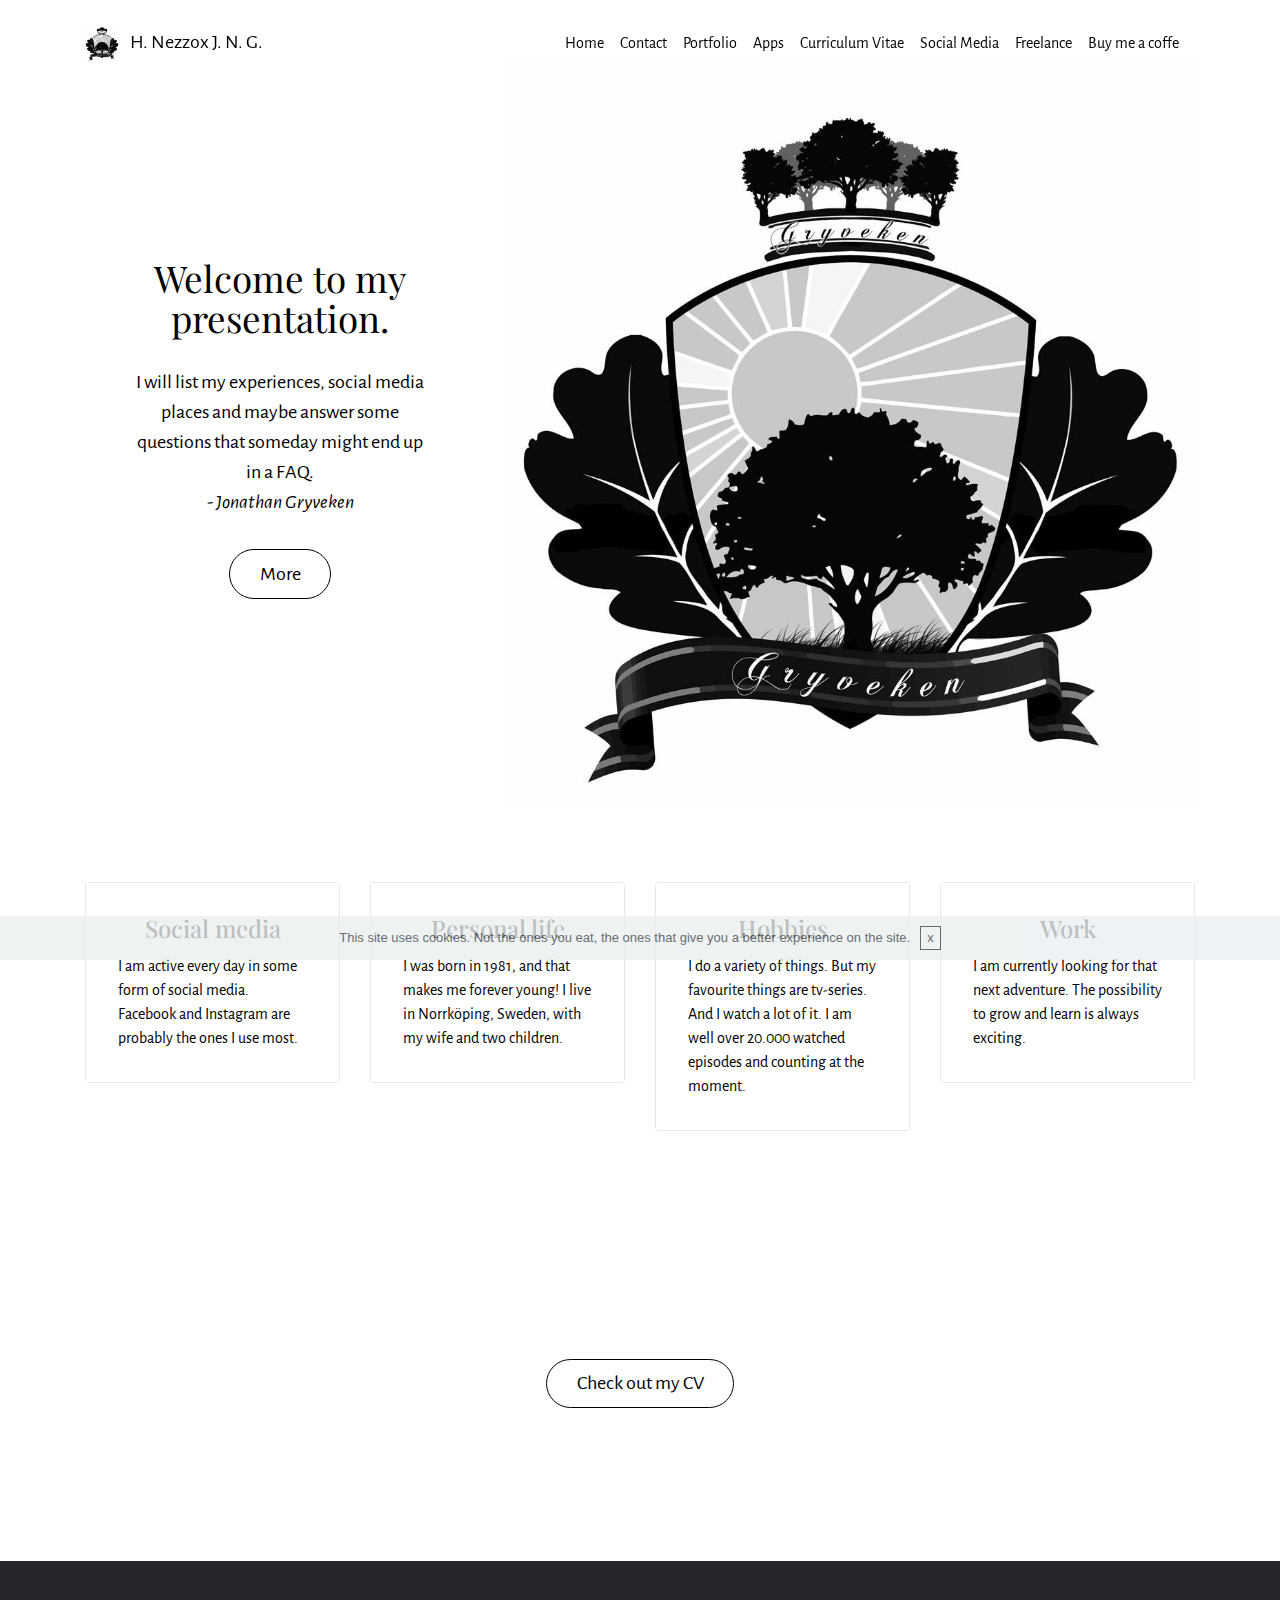
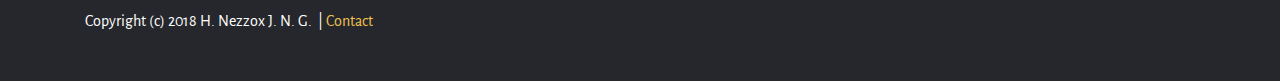
<file: index.html>
<!DOCTYPE html>
<html >
<head>
  <!-- Site made with Mobirise Website Builder v4.7.1, https://mobirise.com -->
  <meta charset="UTF-8">
  <meta http-equiv="X-UA-Compatible" content="IE=edge">
  <meta name="generator" content="Mobirise v4.7.1, mobirise.com">
  <meta name="viewport" content="width=device-width, initial-scale=1, minimum-scale=1">
  <link rel="shortcut icon" href="assets/images/jpg-jonathan-whiteback-116x128.jpg" type="image/x-icon">
  <meta name="description" content="Jonathan Gryveken personal website. Presentation of my work, hobbies and portfolio. Get in contact with me, hire me, get to know me!">
  <title>Home - Jonathan Gryveken</title>
  <link rel="stylesheet" href="https://fonts.googleapis.com/css?family=Playfair+Display:400,700&subset=latin,cyrillic">
  <link rel="stylesheet" href="https://fonts.googleapis.com/css?family=Alegreya+Sans:400,700&subset=latin,vietnamese,latin-ext">
  <link rel="stylesheet" href="assets/tether/tether.min.css">
  <link rel="stylesheet" href="assets/bootstrap/css/bootstrap.min.css">
  <link rel="stylesheet" href="assets/facebook-plugin/style.css">
  <link rel="stylesheet" href="assets/puritym/css/style.css">
  <link rel="stylesheet" href="assets/dropdown-menu/style.light.css">
  <link rel="stylesheet" href="assets/mobirise/css/mbr-additional.css" type="text/css">
  
  
  
</head>
<body>

<!-- Google Analytics -->
<!-- Google Tag Manager (noscript) -->
<noscript><iframe src="https://www.googletagmanager.com/ns.html?id=GTM-5TQK568"
height="0" width="0" style="display:none;visibility:hidden"></iframe></noscript>
<!-- End Google Tag Manager (noscript) -->
<!-- /Google Analytics -->


  <section id="dropdown-menu-0" data-rv-view="0">

    <nav class="navbar navbar-dropdown transparent navbar-fixed-top bg-color">

        <div class="container">

            <div class="navbar-brand">
                <a href="index.html" class="navbar-logo"><img src="assets/images/jpg-jonathan-whiteback-116x128.jpg" alt="Mobirise"></a>
                <a class="text-black" href="index.html">H. Nezzox J. N. G.</a>
            </div>

            <button class="navbar-toggler pull-xs-right hidden-md-up" type="button" data-toggle="collapse" data-target="#exCollapsingNavbar">
                <div class="hamburger-icon"></div>
            </button>

            <ul class="nav-dropdown collapse pull-xs-right navbar-toggleable-sm nav navbar-nav" id="exCollapsingNavbar"><li class="nav-item"><a class="nav-link link" href="index.html">Home</a></li><li class="nav-item"><a class="nav-link link" href="page1.html">Contact</a></li><li class="nav-item"><a class="nav-link link" href="page4.html">Portfolio</a></li><li class="nav-item"><a class="nav-link link" href="page6.html">Apps</a></li><li class="nav-item"><a class="nav-link link" href="page3.html">Curriculum Vitae</a></li><li class="nav-item"><a class="nav-link link" href="page2.html">Social Media</a></li><li class="nav-item"><a class="nav-link link" href="page7.html">Freelance</a></li><li class="nav-item"><a class="nav-link link" href="page5.html">Buy me a coffe</a></li><li class="nav-item"><a class="nav-link link" href="page3.html"></a></li></ul>

        </div>

    </nav>

</section>

<section class="mbr-section mbr-section-nopadding mbr-after-navbar" id="msg-box4-1" data-rv-view="2" style="background-color: rgb(255, 255, 255); padding-top: 0rem; padding-bottom: 0rem;">
    
    <div class="container">
        <div class="row">
            
            <div class="col-xs-12 col-lg-3 mbr-inner-padding text-xs-center mbr-table-cell-lg">
                <h3 class="mbr-section-title display-4">Welcome to my presentation.</h3>
                
                <div class="lead"><p>I will list my experiences, social media places and maybe answer some questions that someday might end up in a FAQ.<br><em>- Jonathan Gryveken</em></p></div>
                <div><a class="btn btn-lg btn-secondary-outline" href="index.html#content4-6">More</a></div>
            </div>
            <div class="col-xs-12 col-lg-9 mbr-table-cell-lg image-size" style="width: 50%;">
                <div class="mbr-figure"><img src="assets/images/jpg-family-crest-complete-1000x1097.jpg"></div>
            </div>
        </div>
    </div>
</section>

<section class="mbr-section mbr-section-small" id="content4-6" data-rv-view="5" style="background-color: rgb(255, 255, 255); padding-top: 4.5rem; padding-bottom: 4.5rem;">
    
    <div class="container">
        <div class="row">
            <div class="col-sm-6 col-md-3">
                <div class="card cart-block">
                    <div class="card-block">
                        <h4 class="card-title text-xs-center">Social media</h4>
                        <p class="card-text">I am active every day in some form of social media. Facebook and Instagram are probably the ones I use most.</p>
                    </div>
                </div>
            </div>
            <div class="col-sm-6 col-md-3">
                <div class="card cart-block">
                    <div class="card-block">
                        <h4 class="card-title text-xs-center">Personal life</h4>
                        <p class="card-text">I was born in 1981, and that makes me forever young! I live in Norrköping, Sweden, with my wife and two children.</p>
                    </div>
                </div>
            </div>
            <div class="col-sm-6 col-md-3">
                <div class="card cart-block">
                    <div class="card-block">
                        <h4 class="card-title text-xs-center">Hobbies</h4>
                        <p class="card-text">I do a variety of things. But my favourite things are tv-series. And I watch a lot of it. I am well over 20.000 watched episodes and counting at the moment.</p>
                    </div>
                </div>
            </div>
            <div class="col-sm-6 col-md-3">
                <div class="card cart-block">
                    <div class="card-block">
                        <h4 class="card-title text-xs-center">Work</h4>
                        <p class="card-text">I am currently looking for that next adventure. The possibility to grow and learn is always exciting.</p>
                    </div>
                </div>
            </div>
        </div>
    </div>
</section>

<section class="mbr-section mbr-section__container mbr-section__container--isolated" id="buttons1-1a" data-rv-view="8">
    <div class="container">
        <div class="row">
            <div class="col-md-8 col-md-offset-2">
                <div class="text-xs-center"><a class="btn btn-lg btn-secondary-outline" href="page3.html">Check out my CV</a> </div>
            </div>
        </div>
    </div>
</section>

<section class="mbr-section mbr-section__comments" id="facebook-comments-block-7" data-rv-view="9" style="background-color: rgb(255, 255, 255); padding-top: 0rem; padding-bottom: 0rem;">
         
    <div class="mbr-section__container mbr-section__container--isolated addons-container">
        <div class="addons-row">
            <div class="addons-container-inner"><div class="facebookPlaceholder" data-numposts="5"><h2>FACEBOOK COMMENTS WILL BE SHOWN ONLY WHEN YOUR SITE IS ONLINE</h2> <img src="assets/images/facebook-comments.jpg"></div></div>
            
           
        </div>
    </div>
</section>

<footer class="mbr-section mbr-section-nopadding mbr-footer" id="footer1-5" data-rv-view="11" style="background-color: rgb(38, 39, 44); padding-top: 3rem; padding-bottom: 1.98rem;">
    
    <div class="container">
        <p>Copyright (c) 2018 H. Nezzox J. N. G. &nbsp;| <a href="page1.html">Contact</a></p>
    </div>
</footer>


  <script src="assets/web/assets/jquery/jquery.min.js"></script>
  <script src="assets/tether/tether.min.js"></script>
  <script src="assets/bootstrap/js/bootstrap.min.js"></script>
  <script src="https://connect.facebook.net/en_US/sdk.js#xfbml=1&version=v2.5"></script>
  <script src="https://apis.google.com/js/plusone.js"></script>
  <script src="assets/facebook-plugin/facebook-script.js"></script>
  <script src="assets/smooth-scroll/SmoothScroll.js"></script>
  <script src="assets/cookies-alert-plugin/cookies-alert-core.js"></script>
  <script src="assets/cookies-alert-plugin/cookies-alert-script.js"></script>
  <script src="assets/puritym/js/script.js"></script>
  <script src="assets/dropdown-menu/script.js"></script>
  
  

<script type="application/ld+json">
{
  "@context": "http://schema.org/",
  "@type": "Person",
  "name": "Jonathan Gryveken",
  "alternateName": "Nezzox",
  "url": "https://nezzox.github.io/nezzox/index.html",
  "image": "https://nezzox.github.io/nezzox/assets/images/jpg-family-crest-complete-1000x1097.jpg",
  "sameAs": [
    "https://www.facebook.com/Nezzox",
    "https://www.instagram.com/nezzox/",
    "https://www.youtube.com/c/jonathangryveken"
  ],
  "jobTitle": "Konsultant",
  "worksFor": {
    "@type": "Organization",
    "name": "Freelance"
  }  
}
</script>
<input name="cookieData" type="hidden" data-cookie-text="This site uses cookies. Not the ones you eat, the ones that give you a better experience on the site.">
  </body>
</html>
</file>
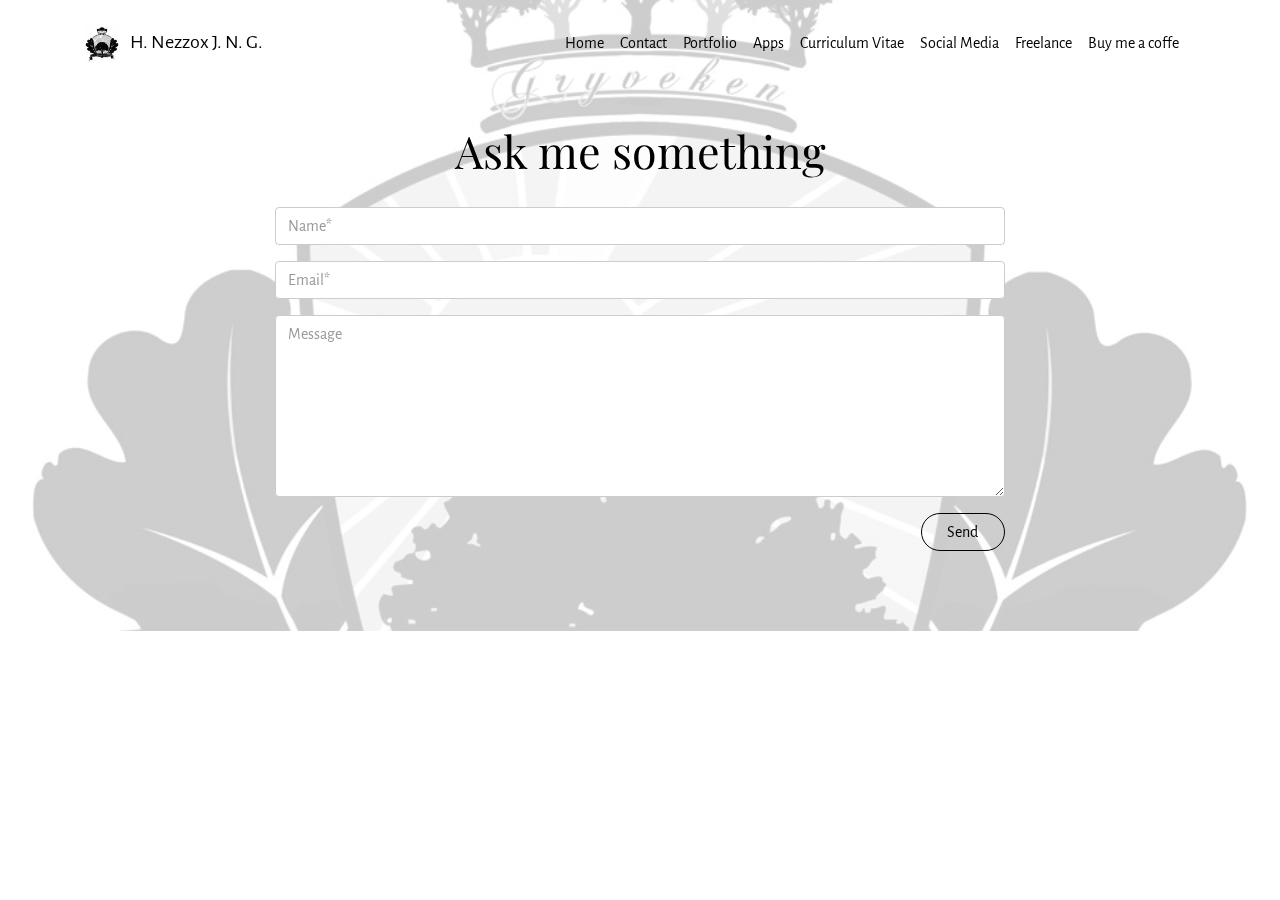
<file: page1.html>
<!DOCTYPE html>
<html >
<head>
  <!-- Site made with Mobirise Website Builder v4.7.1, https://mobirise.com -->
  <meta charset="UTF-8">
  <meta http-equiv="X-UA-Compatible" content="IE=edge">
  <meta name="generator" content="Mobirise v4.7.1, mobirise.com">
  <meta name="viewport" content="width=device-width, initial-scale=1, minimum-scale=1">
  <link rel="shortcut icon" href="assets/images/jpg-jonathan-whiteback-116x128.jpg" type="image/x-icon">
  <meta name="description" content="Get in contact with me. Jonathan Gryveken">
  <title>Contact - Jonathan Gryveken</title>
  <link rel="stylesheet" href="https://fonts.googleapis.com/css?family=Alegreya+Sans:400,700&subset=latin,vietnamese,latin-ext">
  <link rel="stylesheet" href="https://fonts.googleapis.com/css?family=Playfair+Display:400,700&subset=latin,cyrillic">
  <link rel="stylesheet" href="assets/tether/tether.min.css">
  <link rel="stylesheet" href="assets/bootstrap/css/bootstrap.min.css">
  <link rel="stylesheet" href="assets/dropdown-menu/style.light.css">
  <link rel="stylesheet" href="assets/puritym/css/style.css">
  <link rel="stylesheet" href="assets/mobirise/css/mbr-additional.css" type="text/css">
  
  
  
</head>
<body>

<!-- Google Analytics -->
<!-- Google Tag Manager (noscript) -->
<noscript><iframe src="https://www.googletagmanager.com/ns.html?id=GTM-5TQK568"
height="0" width="0" style="display:none;visibility:hidden"></iframe></noscript>
<!-- End Google Tag Manager (noscript) -->
<!-- /Google Analytics -->


  <section id="dropdown-menu-2" data-rv-view="13">

    <nav class="navbar navbar-dropdown transparent navbar-fixed-top bg-color">

        <div class="container">

            <div class="navbar-brand">
                <a href="index.html" class="navbar-logo"><img src="assets/images/jpg-jonathan-whiteback-116x128.jpg" alt="Mobirise"></a>
                <a class="text-black" href="index.html">H. Nezzox J. N. G.</a>
            </div>

            <button class="navbar-toggler pull-xs-right hidden-md-up" type="button" data-toggle="collapse" data-target="#exCollapsingNavbar">
                <div class="hamburger-icon"></div>
            </button>

            <ul class="nav-dropdown collapse pull-xs-right navbar-toggleable-sm nav navbar-nav" id="exCollapsingNavbar"><li class="nav-item"><a class="nav-link link" href="index.html">Home</a></li><li class="nav-item"><a class="nav-link link" href="page1.html">Contact</a></li><li class="nav-item"><a class="nav-link link" href="page4.html">Portfolio</a></li><li class="nav-item"><a class="nav-link link" href="page6.html">Apps</a></li><li class="nav-item"><a class="nav-link link" href="page3.html">Curriculum Vitae</a></li><li class="nav-item"><a class="nav-link link" href="page2.html">Social Media</a></li><li class="nav-item"><a class="nav-link link" href="page7.html">Freelance</a></li><li class="nav-item"><a class="nav-link link" href="page5.html">Buy me a coffe</a></li><li class="nav-item"><a class="nav-link link" href="page3.html"></a></li></ul>

        </div>

    </nav>

</section>

<section class="mbr-section mbr-section-small mbr-parallax-background mbr-after-navbar" id="form1-3" data-rv-view="15" style="background-image: url(assets/images/jpg-family-crest-complete-1000x1097.jpg); padding-top: 4.5rem; padding-bottom: 4.5rem;">
    <div class="mbr-overlay" style="opacity: 0.8; background-color: rgb(255, 255, 255);"></div>
    <div class="container">
        <div class="row">
            <div class="col-sm-8 col-sm-offset-2" data-form-type="formoid">
                <h2 class="mbr-section-title display-3 text-xs-center">Ask me something<br></h2>

                <div data-form-alert="true"><div hidden="" data-form-alert-success="true">Thank you, please keep in mind that the question might be featured on the FAQ section.</div></div>
                <form action="https://mobirise.com/" method="post" data-form-title="Ask me something">
                    <input type="hidden" value="eRvAdOZvIQc3FcjOq4KqWlTSQFR7hxpStP3U0XArMvh6hw0ndyXTFfOoLeP/mmlvmhdZVsDZ5TwAvnZg2uDxr0wnbBfjfDT1UbyqtDQZEiQP2LqIhsjh1X/tlzfA1O07" data-form-email="true">
                    <div class="form-group">
                        <input type="text" class="form-control" name="name" required="" placeholder="Name*" data-form-field="Name">
                    </div>
                    <div class="form-group">
                        <input type="email" class="form-control" name="email" required="" placeholder="Email*" data-form-field="Email">
                    </div>
                    
                    <div class="form-group">
                        <textarea class="form-control" name="message" rows="7" placeholder="Message" data-form-field="Message"></textarea>
                    </div>
                    <div class="text-xs-right"><button type="submit" class="btn btn-secondary-outline">Send</button></div>
                </form>
            </div>
        </div>
    </div>
</section>


  <script src="assets/web/assets/jquery/jquery.min.js"></script>
  <script src="assets/tether/tether.min.js"></script>
  <script src="assets/bootstrap/js/bootstrap.min.js"></script>
  <script src="assets/smooth-scroll/SmoothScroll.js"></script>
  <script src="assets/cookies-alert-plugin/cookies-alert-core.js"></script>
  <script src="assets/cookies-alert-plugin/cookies-alert-script.js"></script>
  <script src="assets/jarallax/jarallax.js"></script>
  <script src="assets/dropdown-menu/script.js"></script>
  <script src="assets/puritym/js/script.js"></script>
  <script src="assets/formoid/formoid.min.js"></script>
  
  

<script type="application/ld+json">
{
  "@context": "http://schema.org/",
  "@type": "Person",
  "name": "Jonathan Gryveken",
  "alternateName": "Nezzox",
  "url": "https://nezzox.github.io/nezzox/index.html",
  "image": "https://nezzox.github.io/nezzox/assets/images/jpg-family-crest-complete-1000x1097.jpg",
  "sameAs": [
    "https://www.facebook.com/Nezzox",
    "https://www.instagram.com/nezzox/",
    "https://www.youtube.com/c/jonathangryveken"
  ],
  "jobTitle": "Konsultant",
  "worksFor": {
    "@type": "Organization",
    "name": "Freelance"
  }  
}
</script>
<input name="cookieData" type="hidden" data-cookie-text="This site uses cookies. Not the ones you eat, the ones that give you a better experience on the site.">
  </body>
</html>
</file>
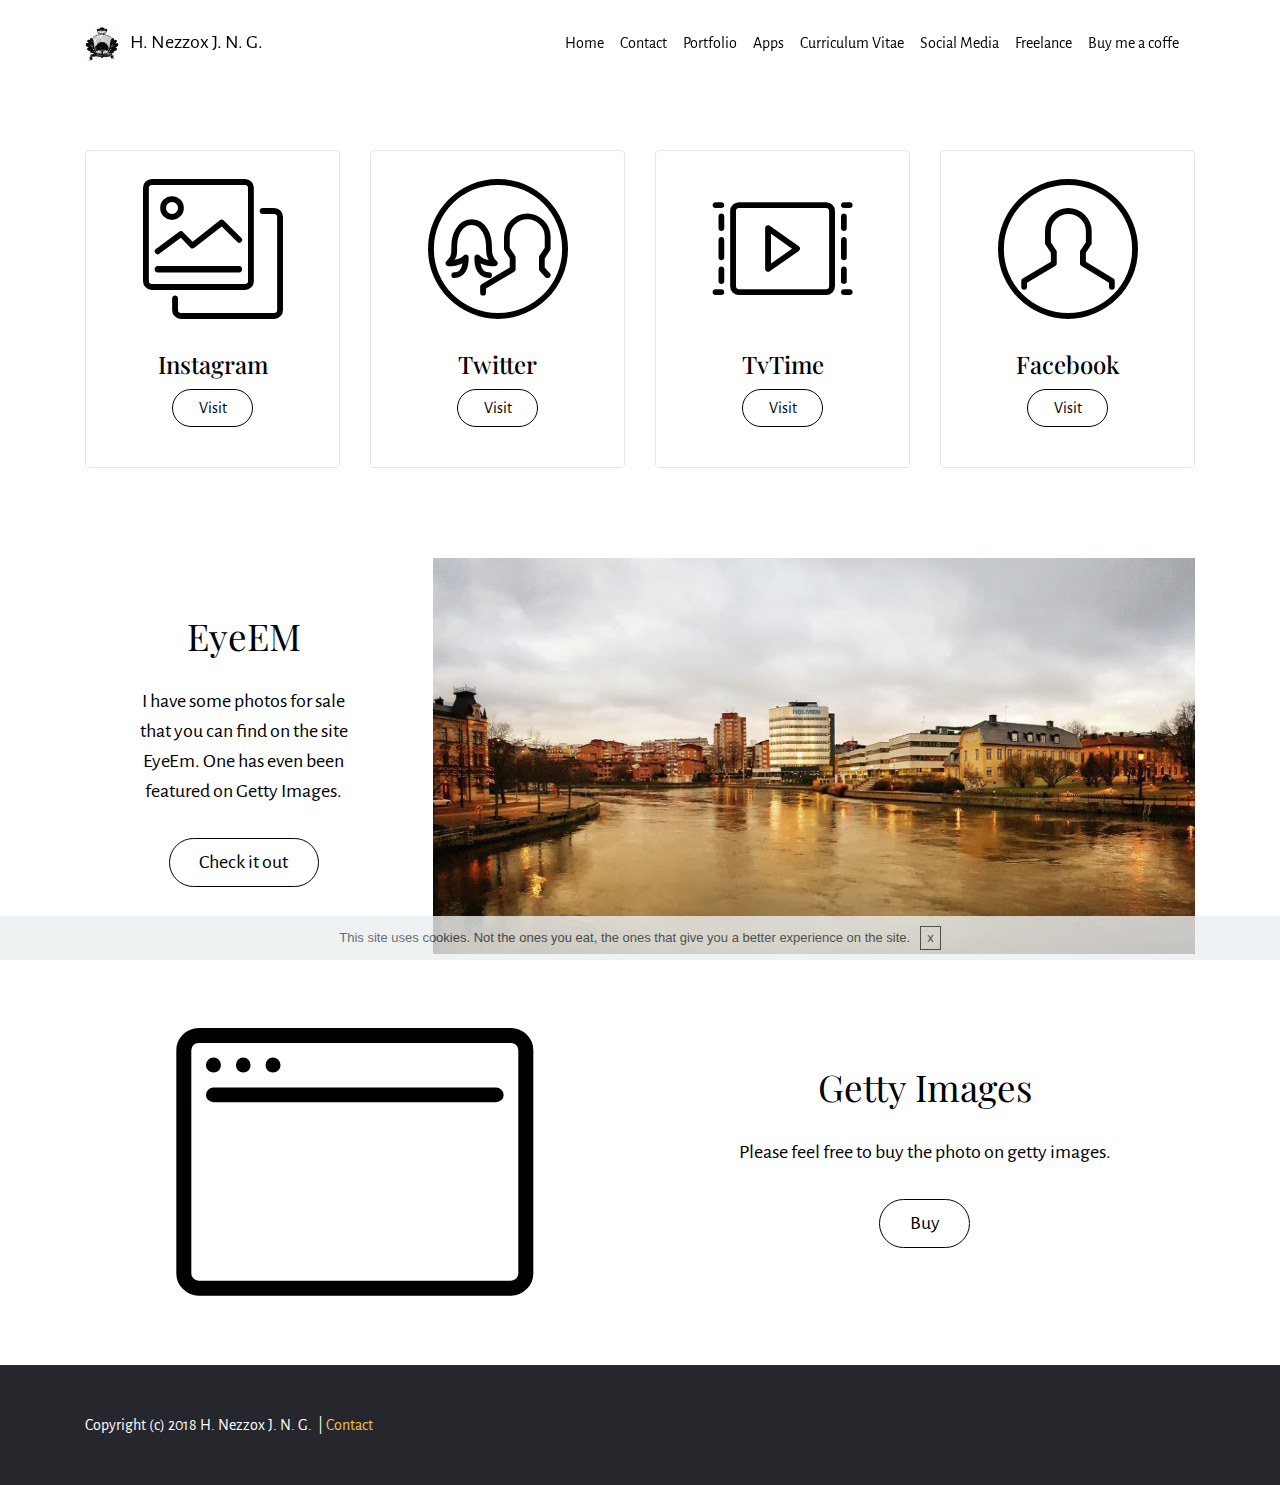
<file: page2.html>
<!DOCTYPE html>
<html >
<head>
  <!-- Site made with Mobirise Website Builder v4.7.1, https://mobirise.com -->
  <meta charset="UTF-8">
  <meta http-equiv="X-UA-Compatible" content="IE=edge">
  <meta name="generator" content="Mobirise v4.7.1, mobirise.com">
  <meta name="viewport" content="width=device-width, initial-scale=1, minimum-scale=1">
  <link rel="shortcut icon" href="assets/images/jpg-jonathan-whiteback-116x128.jpg" type="image/x-icon">
  <meta name="description" content="Where you can find me. Jonathan Gryveken">
  <title>Social Media - Jonathan Gryveken</title>
  <link rel="stylesheet" href="assets/web/assets/mobirise-icons/mobirise-icons.css">
  <link rel="stylesheet" href="https://fonts.googleapis.com/css?family=Alegreya+Sans:400,700&subset=latin,vietnamese,latin-ext">
  <link rel="stylesheet" href="https://fonts.googleapis.com/css?family=Playfair+Display:400,700&subset=latin,cyrillic">
  <link rel="stylesheet" href="assets/tether/tether.min.css">
  <link rel="stylesheet" href="assets/bootstrap/css/bootstrap.min.css">
  <link rel="stylesheet" href="assets/facebook-plugin/style.css">
  <link rel="stylesheet" href="assets/dropdown-menu/style.light.css">
  <link rel="stylesheet" href="assets/puritym/css/style.css">
  <link rel="stylesheet" href="assets/mobirise/css/mbr-additional.css" type="text/css">
  
  
  
</head>
<body>

<!-- Google Analytics -->
<!-- Google Tag Manager (noscript) -->
<noscript><iframe src="https://www.googletagmanager.com/ns.html?id=GTM-5TQK568"
height="0" width="0" style="display:none;visibility:hidden"></iframe></noscript>
<!-- End Google Tag Manager (noscript) -->
<!-- /Google Analytics -->


  <section id="dropdown-menu-8" data-rv-view="24">

    <nav class="navbar navbar-dropdown transparent navbar-fixed-top bg-color">

        <div class="container">

            <div class="navbar-brand">
                <a href="index.html" class="navbar-logo"><img src="assets/images/jpg-jonathan-whiteback-116x128.jpg" alt="Mobirise"></a>
                <a class="text-black" href="index.html">H. Nezzox J. N. G.</a>
            </div>

            <button class="navbar-toggler pull-xs-right hidden-md-up" type="button" data-toggle="collapse" data-target="#exCollapsingNavbar">
                <div class="hamburger-icon"></div>
            </button>

            <ul class="nav-dropdown collapse pull-xs-right navbar-toggleable-sm nav navbar-nav" id="exCollapsingNavbar"><li class="nav-item"><a class="nav-link link" href="index.html">Home</a></li><li class="nav-item"><a class="nav-link link" href="page1.html">Contact</a></li><li class="nav-item"><a class="nav-link link" href="page4.html">Portfolio</a></li><li class="nav-item"><a class="nav-link link" href="page6.html">Apps</a></li><li class="nav-item"><a class="nav-link link" href="page3.html">Curriculum Vitae</a></li><li class="nav-item"><a class="nav-link link" href="page2.html">Social Media</a></li><li class="nav-item"><a class="nav-link link" href="page7.html">Freelance</a></li><li class="nav-item"><a class="nav-link link" href="page5.html">Buy me a coffe</a></li><li class="nav-item"><a class="nav-link link" href="page3.html"></a></li></ul>

        </div>

    </nav>

</section>

<section class="mbr-section mbr-section-small mbr-after-navbar" id="features1-13" data-rv-view="26" style="background-color: rgb(255, 255, 255); padding-top: 6rem; padding-bottom: 4.5rem;">
    
    <div class="container">
        <div class="row">
            <div class="col-sm-6 col-md-3">
                <div class="card cart-block">
                    <div><span class="mbri-photos mbr-iconfont mbr-iconfont-features1"></span></div>
                    <div class="card-block">
                        <h4 class="card-title text-xs-center">Instagram</h4>
                        
                        <div class="text-xs-center"><a href="https://www.instagram.com/nezzox/" class="btn btn-white-outline btn-secondary-outline" target="_blank">Visit</a></div>
                    </div>
                </div>
            </div>
            <div class="col-sm-6 col-md-3">
                <div class="card cart-block">
                    <div><span class="mbri-users mbr-iconfont mbr-iconfont-features1"></span></div>
                    <div class="card-block">
                        <h4 class="card-title text-xs-center">Twitter</h4>
                        
                        <div class="text-xs-center"><a href="https://twitter.com/nezzox" class="btn btn-secondary-outline" target="_blank">Visit</a></div>
                    </div>
                </div>
            </div>
            <div class="col-sm-6 col-md-3">
                <div class="card cart-block">
                    <div><span class="mbri-video-play mbr-iconfont mbr-iconfont-features1"></span></div>
                    <div class="card-block">
                        <h4 class="card-title text-xs-center">TvTime</h4>
                        
                        <div class="text-xs-center"><a href="https://www.tvtime.com/en/user/18734633/profile" class="btn btn-secondary-outline" target="_blank">Visit</a></div>
                    </div>
                </div>
            </div>
            <div class="col-sm-6 col-md-3">
                <div class="card cart-block">
                    <div><span class="mbri-user mbr-iconfont mbr-iconfont-features1"></span></div>
                    <div class="card-block">
                        <h4 class="card-title text-xs-center">Facebook</h4>
                        
                        <div class="text-xs-center"><a href="https://www.facebook.com/Nezzox" class="btn btn-secondary-outline" target="_blank">Visit</a></div>
                    </div>
                </div>
            </div>
        </div>
    </div>
</section>

<section class="mbr-section mbr-section-nopadding" id="msg-box4-1b" data-rv-view="29" style="background-color: rgb(255, 255, 255); padding-top: 0rem; padding-bottom: 1.5rem;">
    
    <div class="container">
        <div class="row">
            
            <div class="col-xs-12 col-lg-3 mbr-inner-padding text-xs-center mbr-table-cell-lg">
                <h3 class="mbr-section-title display-4">EyeEM</h3>
                
                <div class="lead"><p>I have some photos for sale that you can find on the site EyeEm. One has even been featured on Getty Images.</p></div>
                <div><a class="btn btn-lg btn-secondary-outline" href="https://www.eyeem.com/u/nezzox" target="_blank">Check it out</a></div>
            </div>
            <div class="col-xs-12 col-lg-9 mbr-table-cell-lg image-size" style="width: 57%;">
                <div class="mbr-figure"><img src="assets/images/skrmklipp-1253x650.jpg"></div>
            </div>
        </div>
    </div>
</section>

<section class="mbr-section mbr-section-nopadding" id="msg-box5-1d" data-rv-view="32" style="background-color: rgb(255, 255, 255); padding-top: 0rem; padding-bottom: 1.5rem;">
    
    <div class="container">
        <div class="row">
            <div class="col-xs-12 col-lg-9 mbr-table-cell-lg image-size" style="width: 16%;">
                <div class="mbr-figure"><span class="mbri-browse mbr-iconfont mbr-iconfont-msg-box5"></span></div>
            </div>
            <div class="col-xs-12 col-lg-3 mbr-inner-padding text-xs-center mbr-table-cell-lg">
                <h3 class="mbr-section-title display-4">Getty Images</h3>
                
                <div class="lead"><p>Please feel free to buy the photo on getty images.</p></div>
                <div><a class="btn btn-lg btn-secondary-outline" href="https://www.gettyimages.com/license/920502722" target="_blank">Buy</a></div>
            </div>
            
        </div>
    </div>
</section>

<section class="mbr-section mbr-section__comments" id="facebook-comments-block-c" data-rv-view="35" style="background-color: rgb(255, 255, 255); padding-top: 0rem; padding-bottom: 0rem;">
         
    <div class="mbr-section__container mbr-section__container--isolated addons-container">
        <div class="addons-row">
            <div class="addons-container-inner"><div class="facebookPlaceholder" data-numposts="5"><h2>FACEBOOK COMMENTS WILL BE SHOWN ONLY WHEN YOUR SITE IS ONLINE</h2> <img src="assets/images/facebook-comments.jpg"></div></div>
            
           
        </div>
    </div>
</section>

<footer class="mbr-section mbr-section-nopadding mbr-footer" id="footer1-9" data-rv-view="37" style="background-color: rgb(38, 39, 44); padding-top: 3rem; padding-bottom: 1.98rem;">
    
    <div class="container">
        <p>Copyright (c) 2018 H. Nezzox J. N. G. &nbsp;| <a href="page1.html">Contact</a></p>
    </div>
</footer>


  <script src="assets/web/assets/jquery/jquery.min.js"></script>
  <script src="assets/tether/tether.min.js"></script>
  <script src="assets/bootstrap/js/bootstrap.min.js"></script>
  <script src="https://connect.facebook.net/en_US/sdk.js#xfbml=1&version=v2.5"></script>
  <script src="https://apis.google.com/js/plusone.js"></script>
  <script src="assets/facebook-plugin/facebook-script.js"></script>
  <script src="assets/smooth-scroll/SmoothScroll.js"></script>
  <script src="assets/cookies-alert-plugin/cookies-alert-core.js"></script>
  <script src="assets/cookies-alert-plugin/cookies-alert-script.js"></script>
  <script src="assets/dropdown-menu/script.js"></script>
  <script src="assets/puritym/js/script.js"></script>
  
  

<script type="application/ld+json">
{
  "@context": "http://schema.org/",
  "@type": "Person",
  "name": "Jonathan Gryveken",
  "alternateName": "Nezzox",
  "url": "https://nezzox.github.io/nezzox/index.html",
  "image": "https://nezzox.github.io/nezzox/assets/images/jpg-family-crest-complete-1000x1097.jpg",
  "sameAs": [
    "https://www.facebook.com/Nezzox",
    "https://www.instagram.com/nezzox/",
    "https://www.youtube.com/c/jonathangryveken"
  ],
  "jobTitle": "Konsultant",
  "worksFor": {
    "@type": "Organization",
    "name": "Freelance"
  }  
}
</script>
<input name="cookieData" type="hidden" data-cookie-text="This site uses cookies. Not the ones you eat, the ones that give you a better experience on the site.">
  </body>
</html>
</file>
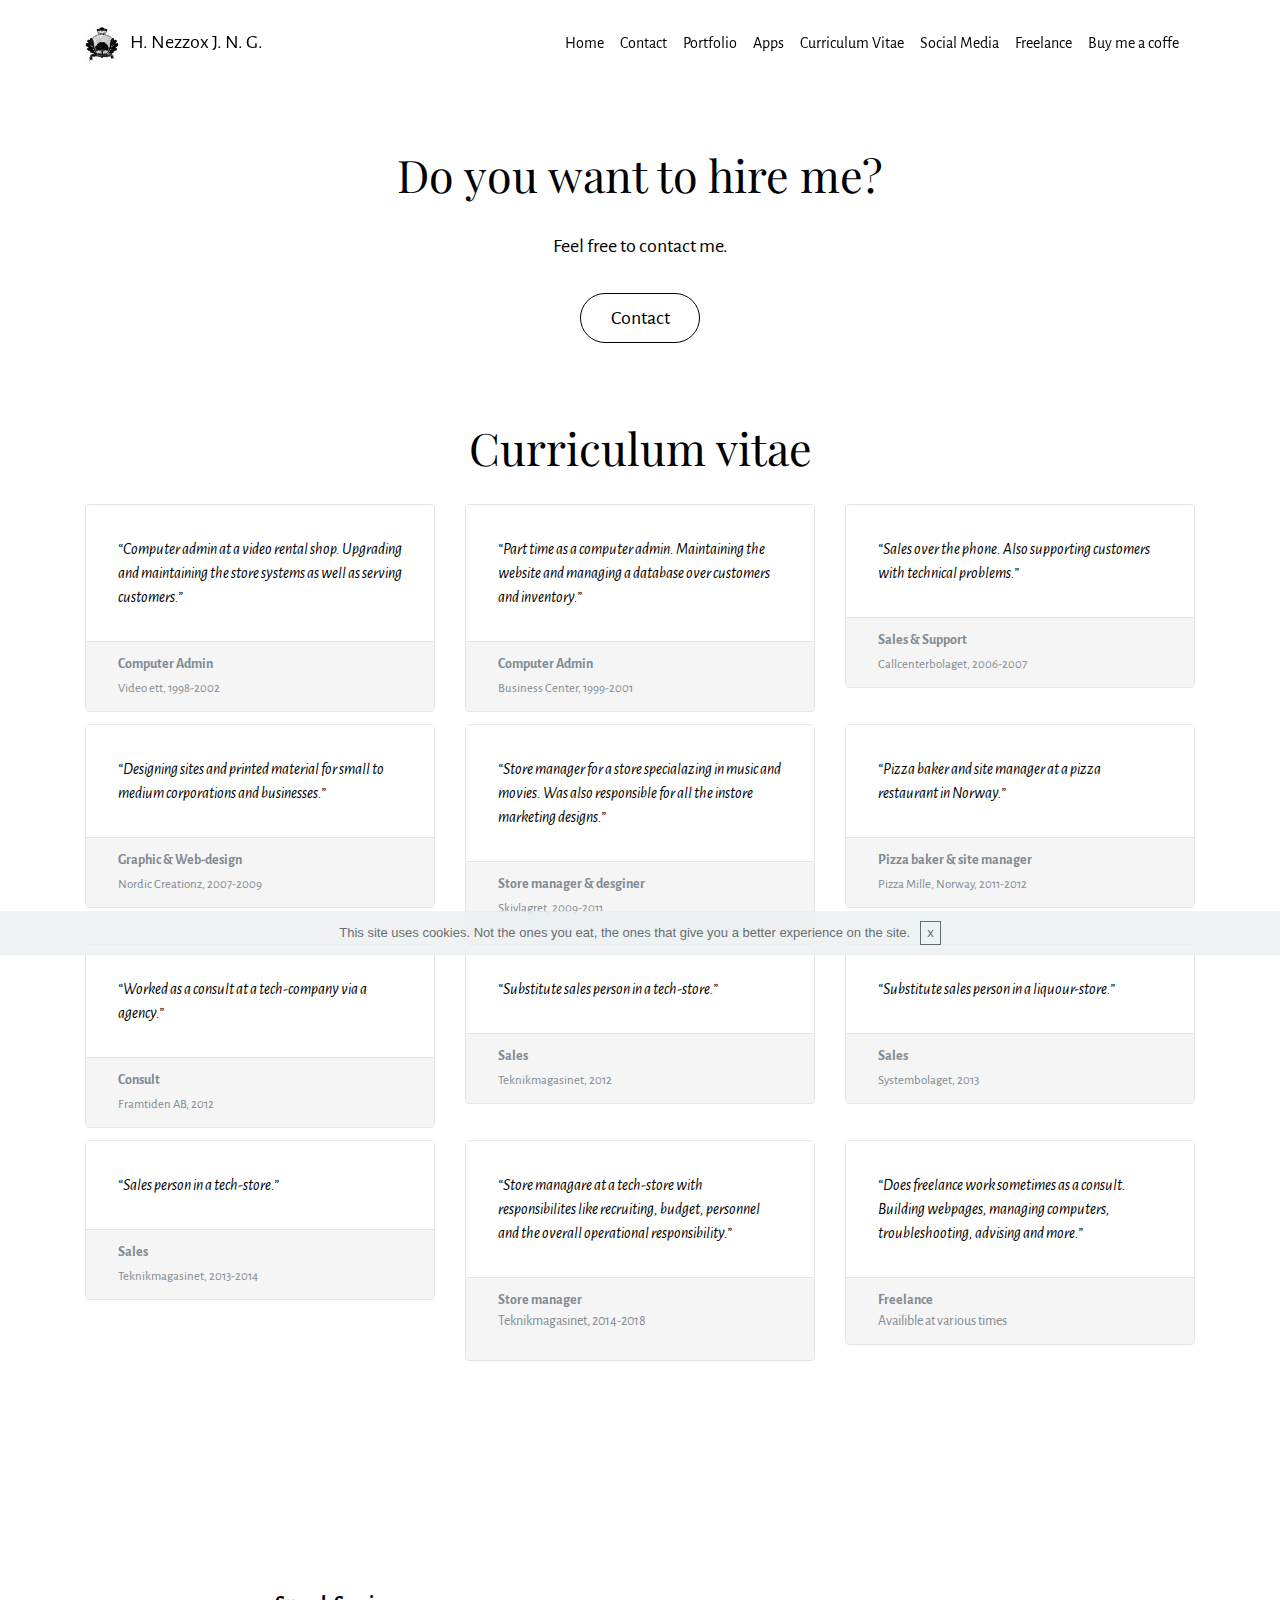
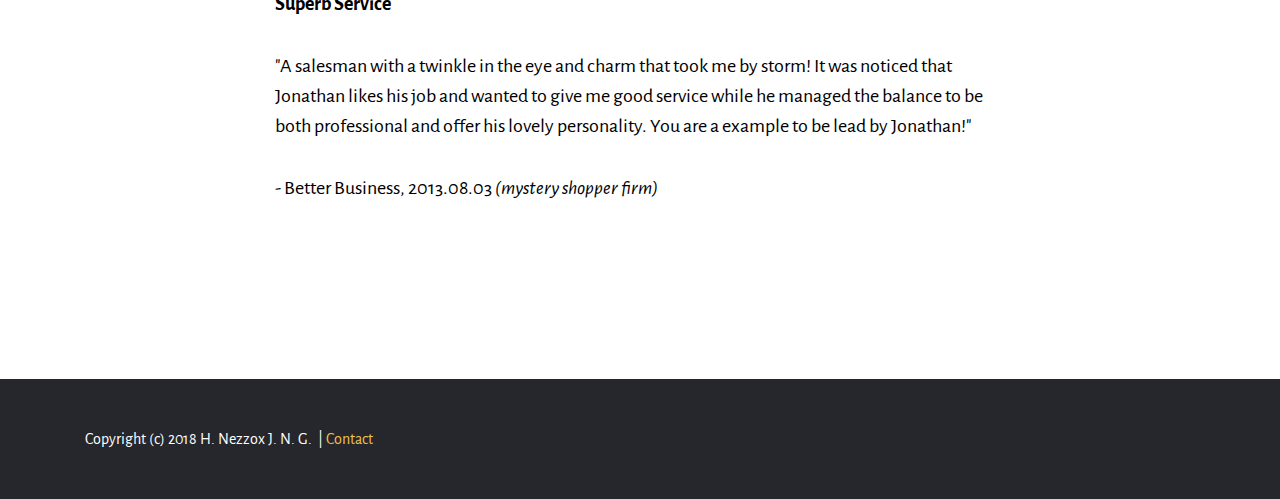
<file: page3.html>
<!DOCTYPE html>
<html >
<head>
  <!-- Site made with Mobirise Website Builder v4.7.1, https://mobirise.com -->
  <meta charset="UTF-8">
  <meta http-equiv="X-UA-Compatible" content="IE=edge">
  <meta name="generator" content="Mobirise v4.7.1, mobirise.com">
  <meta name="viewport" content="width=device-width, initial-scale=1, minimum-scale=1">
  <link rel="shortcut icon" href="assets/images/jpg-jonathan-whiteback-116x128.jpg" type="image/x-icon">
  <meta name="description" content="List of my work. Jonathan Gryveken">
  <title>CV - Jonathan Gryveken</title>
  <link rel="stylesheet" href="https://fonts.googleapis.com/css?family=Playfair+Display:400,700&subset=latin,cyrillic">
  <link rel="stylesheet" href="https://fonts.googleapis.com/css?family=Alegreya+Sans:400,700&subset=latin,vietnamese,latin-ext">
  <link rel="stylesheet" href="assets/tether/tether.min.css">
  <link rel="stylesheet" href="assets/bootstrap/css/bootstrap.min.css">
  <link rel="stylesheet" href="assets/puritym/css/style.css">
  <link rel="stylesheet" href="assets/dropdown-menu/style.light.css">
  <link rel="stylesheet" href="assets/mobirise/css/mbr-additional.css" type="text/css">
  
  
  
</head>
<body>

<!-- Google Analytics -->
<!-- Google Tag Manager (noscript) -->
<noscript><iframe src="https://www.googletagmanager.com/ns.html?id=GTM-5TQK568"
height="0" width="0" style="display:none;visibility:hidden"></iframe></noscript>
<!-- End Google Tag Manager (noscript) -->
<!-- /Google Analytics -->


  <section id="dropdown-menu-d" data-rv-view="42">

    <nav class="navbar navbar-dropdown transparent navbar-fixed-top bg-color">

        <div class="container">

            <div class="navbar-brand">
                <a href="index.html" class="navbar-logo"><img src="assets/images/jpg-jonathan-whiteback-116x128.jpg" alt="Mobirise"></a>
                <a class="text-black" href="index.html">H. Nezzox J. N. G.</a>
            </div>

            <button class="navbar-toggler pull-xs-right hidden-md-up" type="button" data-toggle="collapse" data-target="#exCollapsingNavbar">
                <div class="hamburger-icon"></div>
            </button>

            <ul class="nav-dropdown collapse pull-xs-right navbar-toggleable-sm nav navbar-nav" id="exCollapsingNavbar"><li class="nav-item"><a class="nav-link link" href="index.html">Home</a></li><li class="nav-item"><a class="nav-link link" href="page1.html">Contact</a></li><li class="nav-item"><a class="nav-link link" href="page4.html">Portfolio</a></li><li class="nav-item"><a class="nav-link link" href="page6.html">Apps</a></li><li class="nav-item"><a class="nav-link link" href="page3.html">Curriculum Vitae</a></li><li class="nav-item"><a class="nav-link link" href="page2.html">Social Media</a></li><li class="nav-item"><a class="nav-link link" href="page7.html">Freelance</a></li><li class="nav-item"><a class="nav-link link" href="page5.html">Buy me a coffe</a></li><li class="nav-item"><a class="nav-link link" href="page3.html"></a></li></ul>

        </div>

    </nav>

</section>

<section class="mbr-section mbr-after-navbar" id="msg-box3-i" data-rv-view="39" style="background-color: rgb(255, 255, 255); padding-top: 6rem; padding-bottom: 0rem;">
    
    <div class="container">
        <div class="row text-xs-center">
            <div class="col-sm-8 col-sm-offset-2">
                <h2 class="mbr-section-title display-3">Do you want to hire me?</h2>
                

                <div class="lead"><p>Feel free to contact me.</p></div>
                <div><a class="btn btn-lg btn-secondary-outline" href="page7.html">Contact</a></div>
            </div>
        </div>
    </div>
</section>

<section class="mbr-section mbr-section-small" id="testimonials1-f" data-rv-view="46" style="background-color: rgb(255, 255, 255); padding-top: 4.5rem; padding-bottom: 4.5rem;">
    <div>
        
        <div class="container">
            <h2 class="mbr-section-title display-3 text-xs-center">Curriculum vitae</h2>

            <div class="row mbr-testimonial-cards">
                <div class="col-xs-12 col-sm-6 col-md-4">
                    <div class="card">
                        <div class="card-block"><em>“Computer admin at a video rental shop. Upgrading and maintaining the store systems as well as serving customers.”</em></div>
                        <div class="card-footer text-muted">
                            <div><strong>Computer Admin</strong></div>
                            <small>Video ett, 1998-2002</small>
                        </div>
                    </div>
                </div><div class="col-xs-12 col-sm-6 col-md-4">
                    <div class="card">
                        <div class="card-block"><em>“Part time as a computer admin. Maintaining the website and managing a database over customers and inventory.”</em></div>
                        <div class="card-footer text-muted">
                            <div><strong>Computer Admin</strong></div>
                            <small>Business Center, 1999-2001</small>
                        </div>
                    </div>
                </div><div class="col-xs-12 col-sm-6 col-md-4">
                    <div class="card">
                        <div class="card-block"><em>“Sales over the phone. Also supporting customers with technical problems.”</em></div>
                        <div class="card-footer text-muted">
                            <div><strong>Sales &amp; Support</strong></div>
                            <small>Callcenterbolaget, 2006-2007</small>
                        </div>
                    </div>
                </div><div class="col-xs-12 col-sm-6 col-md-4">
                    <div class="card">
                        <div class="card-block"><em>“Designing sites and printed material for small to medium corporations and businesses.”</em></div>
                        <div class="card-footer text-muted">
                            <div><strong>Graphic &amp; Web-design</strong></div>
                            <small>Nordic Creationz, 2007-2009</small>
                        </div>
                    </div>
                </div><div class="col-xs-12 col-sm-6 col-md-4">
                    <div class="card">
                        <div class="card-block"><em>“Store manager for a store specialazing in music and movies. Was also responsible for all the instore marketing designs.”</em></div>
                        <div class="card-footer text-muted">
                            <div><strong>Store manager &amp; desginer</strong></div>
                            <small>Skivlagret, 2009-2011</small>
                        </div>
                    </div>
                </div><div class="col-xs-12 col-sm-6 col-md-4">
                    <div class="card">
                        <div class="card-block"><em>“Pizza baker and site manager at a pizza restaurant in Norway.”</em></div>
                        <div class="card-footer text-muted">
                            <div><strong>Pizza baker &amp; site manager</strong></div>
                            <small>Pizza Mille, Norway, 2011-2012</small>
                        </div>
                    </div>
                </div><div class="col-xs-12 col-sm-6 col-md-4">
                    <div class="card">
                        <div class="card-block"><em>“Worked as a consult at a tech-company via a agency.”</em></div>
                        <div class="card-footer text-muted">
                            <div><strong>Consult</strong></div>
                            <small>Framtiden AB, 2012</small>
                        </div>
                    </div>
                </div><div class="col-xs-12 col-sm-6 col-md-4">
                    <div class="card">
                        <div class="card-block"><em>“Substitute sales person in a tech-store.”</em></div>
                        <div class="card-footer text-muted">
                            <div><strong>Sales</strong></div>
                            <small>Teknikmagasinet, 2012</small>
                        </div>
                    </div>
                </div><div class="col-xs-12 col-sm-6 col-md-4">
                    <div class="card">
                        <div class="card-block"><em>“Substitute sales person in a liquour-store.”</em></div>
                        <div class="card-footer text-muted">
                            <div><strong>Sales</strong></div>
                            <small>Systembolaget, 2013</small>
                        </div>
                    </div>
                </div><div class="col-xs-12 col-sm-6 col-md-4">
                    <div class="card">
                        <div class="card-block"><em>“Sales person in a tech-store.”</em></div>
                        <div class="card-footer text-muted">
                            <div><strong>Sales</strong></div>
                            <small>Teknikmagasinet, 2013-2014</small>
                        </div>
                    </div>
                </div><div class="col-xs-12 col-sm-6 col-md-4">
                    <div class="card">
                        <div class="card-block"><em>“Store managare at a tech-store with responsibilites like recruiting, budget, personnel and the overall operational responsibility.”</em></div>
                        <div class="card-footer text-muted">
                            <div><p><strong>Store manager</strong><br>Teknikmagasinet, 2014-2018</p></div>
                            <small></small>
                        </div>
                    </div>
                </div><div class="col-xs-12 col-sm-6 col-md-4">
                    <div class="card">
                        <div class="card-block"><em>“Does freelance work sometimes as a consult. Building webpages, managing computers, troubleshooting, advising and more.”</em></div>
                        <div class="card-footer text-muted">
                            <div><strong>Freelance<br></strong>Availible at various times</div>
                            <small></small>
                        </div>
                    </div>
                </div>
            </div>
        </div>
    </div>
</section>

<section class="mbr-section mbr-section__container mbr-section__container--isolated" id="content1-h" data-rv-view="73">
    <div class="container">
        <div class="row">
            <div class="col-md-8 col-md-offset-2 lead"><p><strong>Superb Service
</strong></p><p><span style="font-size: 1.25rem;">"A salesman with a twinkle in the eye and charm that took me by storm! It was noticed that Jonathan likes his job and wanted to give me good service while he managed the balance to be both professional and offer his lovely personality. You are a example to be lead by Jonathan!"&nbsp;</span></p><p>- Better Business, 2013.08.03 <em>(mystery shopper firm)</em></p></div>
        </div>
    </div>
</section>

<footer class="mbr-section mbr-section-nopadding mbr-footer" id="footer1-e" data-rv-view="44" style="background-color: rgb(38, 39, 44); padding-top: 3rem; padding-bottom: 1.98rem;">
    
    <div class="container">
        <p>Copyright (c) 2018 H. Nezzox J. N. G. &nbsp;| <a href="page1.html">Contact</a></p>
    </div>
</footer>


  <script src="assets/web/assets/jquery/jquery.min.js"></script>
  <script src="assets/tether/tether.min.js"></script>
  <script src="assets/bootstrap/js/bootstrap.min.js"></script>
  <script src="assets/smooth-scroll/SmoothScroll.js"></script>
  <script src="assets/cookies-alert-plugin/cookies-alert-core.js"></script>
  <script src="assets/cookies-alert-plugin/cookies-alert-script.js"></script>
  <script src="assets/puritym/js/script.js"></script>
  <script src="assets/dropdown-menu/script.js"></script>
  
  

<script type="application/ld+json">
{
  "@context": "http://schema.org/",
  "@type": "Person",
  "name": "Jonathan Gryveken",
  "alternateName": "Nezzox",
  "url": "https://nezzox.github.io/nezzox/index.html",
  "image": "https://nezzox.github.io/nezzox/assets/images/jpg-family-crest-complete-1000x1097.jpg",
  "sameAs": [
    "https://www.facebook.com/Nezzox",
    "https://www.instagram.com/nezzox/",
    "https://www.youtube.com/c/jonathangryveken"
  ],
  "jobTitle": "Konsultant",
  "worksFor": {
    "@type": "Organization",
    "name": "Freelance"
  }  
}
</script>
<input name="cookieData" type="hidden" data-cookie-text="This site uses cookies. Not the ones you eat, the ones that give you a better experience on the site.">
  </body>
</html>
</file>
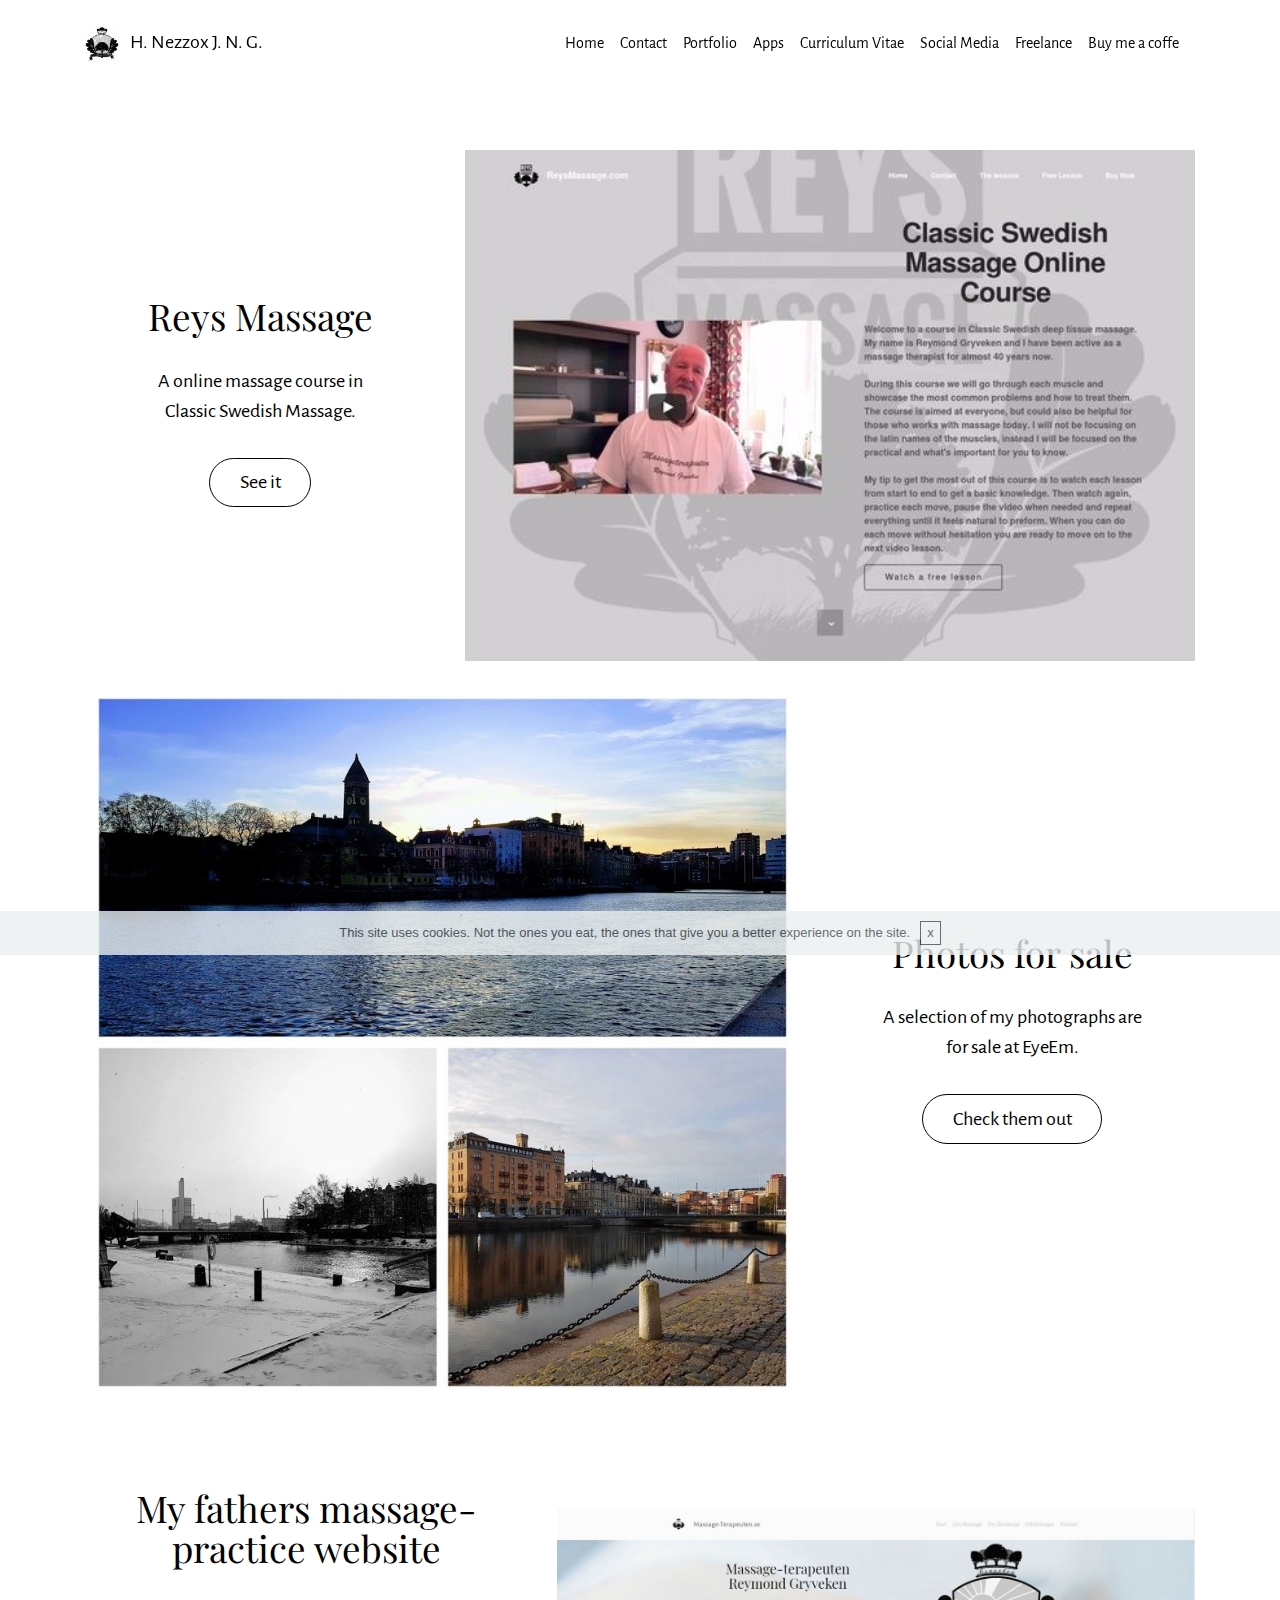
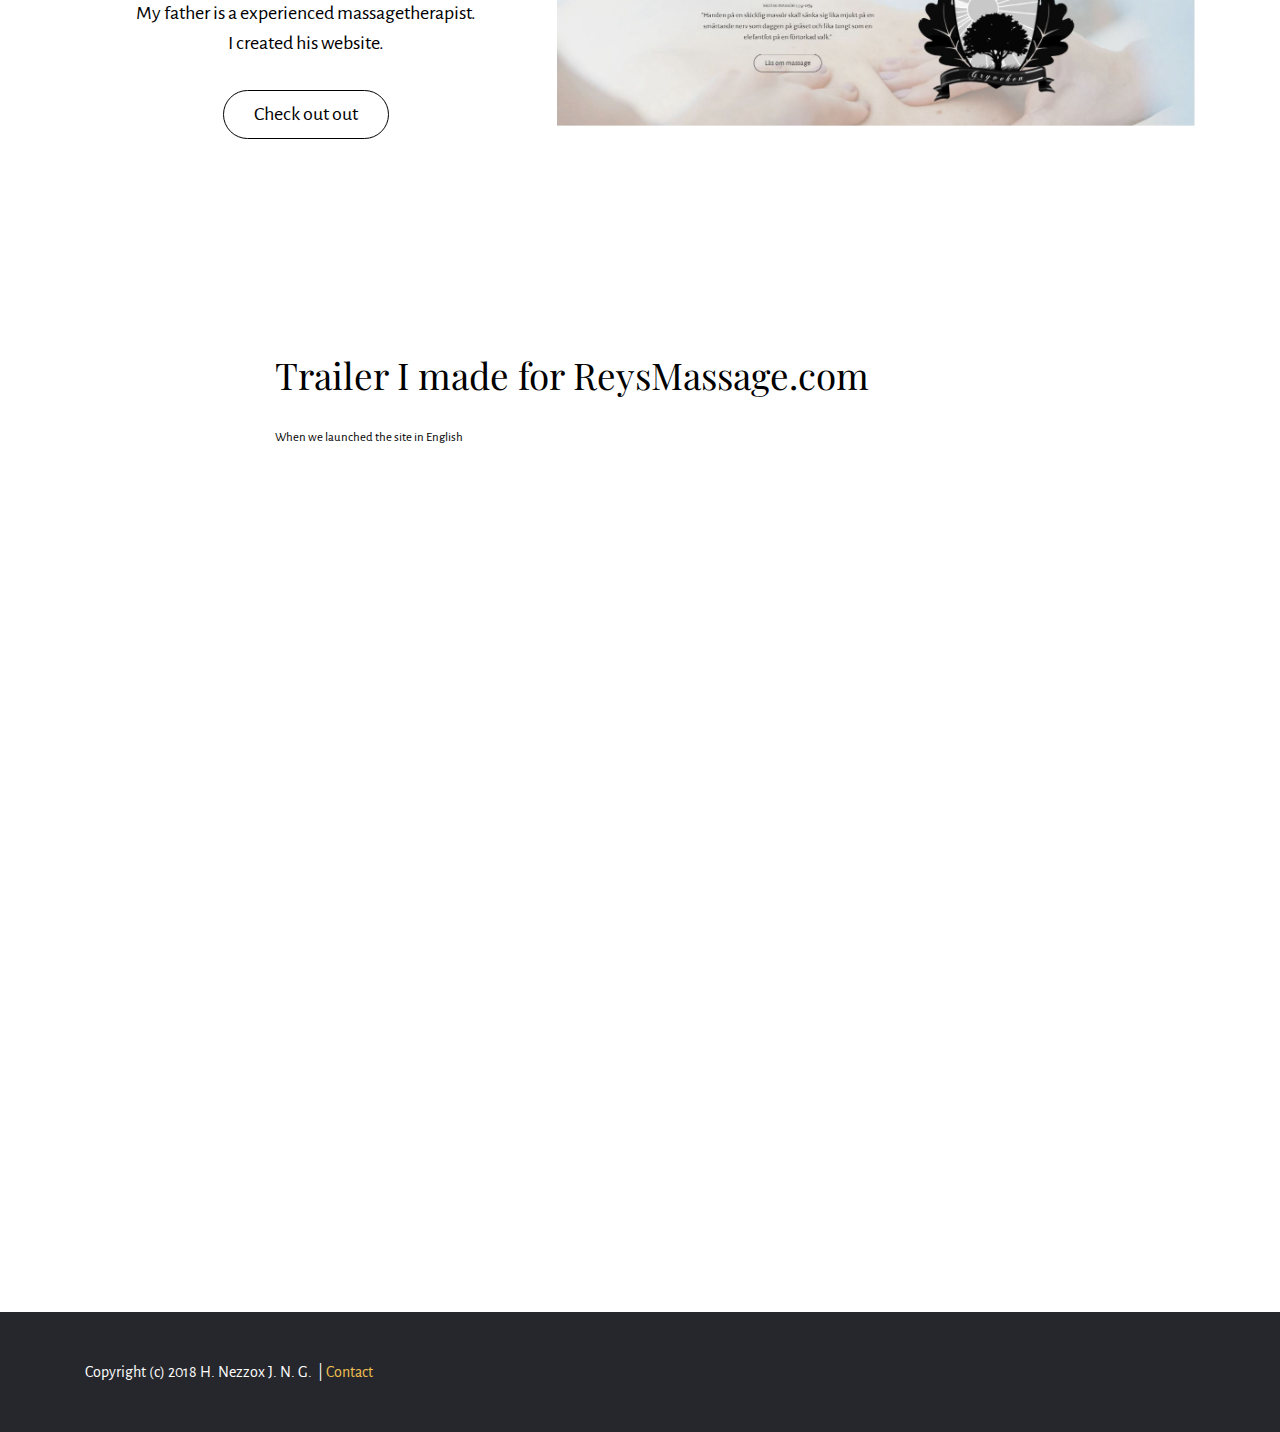
<file: page4.html>
<!DOCTYPE html>
<html >
<head>
  <!-- Site made with Mobirise Website Builder v4.7.1, https://mobirise.com -->
  <meta charset="UTF-8">
  <meta http-equiv="X-UA-Compatible" content="IE=edge">
  <meta name="generator" content="Mobirise v4.7.1, mobirise.com">
  <meta name="viewport" content="width=device-width, initial-scale=1, minimum-scale=1">
  <link rel="shortcut icon" href="assets/images/jpg-jonathan-whiteback-116x128.jpg" type="image/x-icon">
  <meta name="description" content="A brief demonstration of my work. Jonathan Gryveken">
  <title>Portfolio - Jonathan Gryveken</title>
  <link rel="stylesheet" href="https://fonts.googleapis.com/css?family=Playfair+Display:400,700&subset=latin,cyrillic">
  <link rel="stylesheet" href="https://fonts.googleapis.com/css?family=Alegreya+Sans:400,700&subset=latin,vietnamese,latin-ext">
  <link rel="stylesheet" href="assets/tether/tether.min.css">
  <link rel="stylesheet" href="assets/bootstrap/css/bootstrap.min.css">
  <link rel="stylesheet" href="assets/puritym/css/style.css">
  <link rel="stylesheet" href="assets/dropdown-menu/style.light.css">
  <link rel="stylesheet" href="assets/mobirise/css/mbr-additional.css" type="text/css">
  
  
  
</head>
<body>

<!-- Google Analytics -->
<!-- Google Tag Manager (noscript) -->
<noscript><iframe src="https://www.googletagmanager.com/ns.html?id=GTM-5TQK568"
height="0" width="0" style="display:none;visibility:hidden"></iframe></noscript>
<!-- End Google Tag Manager (noscript) -->
<!-- /Google Analytics -->


  <section id="dropdown-menu-j" data-rv-view="74">

    <nav class="navbar navbar-dropdown transparent navbar-fixed-top bg-color">

        <div class="container">

            <div class="navbar-brand">
                <a href="index.html" class="navbar-logo"><img src="assets/images/jpg-jonathan-whiteback-116x128.jpg" alt="Mobirise"></a>
                <a class="text-black" href="index.html">H. Nezzox J. N. G.</a>
            </div>

            <button class="navbar-toggler pull-xs-right hidden-md-up" type="button" data-toggle="collapse" data-target="#exCollapsingNavbar">
                <div class="hamburger-icon"></div>
            </button>

            <ul class="nav-dropdown collapse pull-xs-right navbar-toggleable-sm nav navbar-nav" id="exCollapsingNavbar"><li class="nav-item"><a class="nav-link link" href="index.html">Home</a></li><li class="nav-item"><a class="nav-link link" href="page1.html">Contact</a></li><li class="nav-item"><a class="nav-link link" href="page4.html">Portfolio</a></li><li class="nav-item"><a class="nav-link link" href="page6.html">Apps</a></li><li class="nav-item"><a class="nav-link link" href="page3.html">Curriculum Vitae</a></li><li class="nav-item"><a class="nav-link link" href="page2.html">Social Media</a></li><li class="nav-item"><a class="nav-link link" href="page7.html">Freelance</a></li><li class="nav-item"><a class="nav-link link" href="page5.html">Buy me a coffe</a></li><li class="nav-item"><a class="nav-link link" href="page3.html"></a></li></ul>

        </div>

    </nav>

</section>

<section class="mbr-section mbr-section-nopadding mbr-after-navbar" id="msg-box4-n" data-rv-view="76" style="background-color: rgb(255, 255, 255); padding-top: 6rem; padding-bottom: 1.5rem;">
    
    <div class="container">
        <div class="row">
            
            <div class="col-xs-12 col-lg-3 mbr-inner-padding text-xs-center mbr-table-cell-lg">
                <h3 class="mbr-section-title display-4">Reys Massage</h3>
                
                <div class="lead"><p>A online massage course in Classic Swedish Massage.</p></div>
                <div><a class="btn btn-lg btn-secondary-outline" href="http://www.reysmassage.com" target="_blank">See it</a></div>
            </div>
            <div class="col-xs-12 col-lg-9 mbr-table-cell-lg image-size" style="width: 50%;">
                <div class="mbr-figure"><img src="assets/images/shot-mini-20180309-20865-1m6zfla-564x846.jpg"></div>
            </div>
        </div>
    </div>
</section>

<section class="mbr-section mbr-section-nopadding" id="msg-box5-q" data-rv-view="79" style="background-color: rgb(255, 255, 255); padding-top: 0rem; padding-bottom: 1.5rem;">
    
    <div class="container">
        <div class="row">
            <div class="col-xs-12 col-lg-9 mbr-table-cell-lg image-size" style="width: 50%;">
                <div class="mbr-figure"><img src="assets/images/20171101-090429-001-collage-895x895.jpg"></div>
            </div>
            <div class="col-xs-12 col-lg-3 mbr-inner-padding text-xs-center mbr-table-cell-lg">
                <h3 class="mbr-section-title display-4">Photos for sale</h3>
                
                <div class="lead"><p>A selection of my photographs are for sale at EyeEm.</p></div>
                <div><a class="btn btn-lg btn-secondary-outline" href="https://www.eyeem.com/u/nezzox" target="_blank">Check them out</a></div>
            </div>
            
        </div>
    </div>
</section>

<section class="mbr-section mbr-section-nopadding" id="msg-box4-1m" data-rv-view="82" style="background-color: rgb(255, 255, 255); padding-top: 0rem; padding-bottom: 0rem;">
    
    <div class="container">
        <div class="row">
            
            <div class="col-xs-12 col-lg-3 mbr-inner-padding text-xs-center mbr-table-cell-lg">
                <h3 class="mbr-section-title display-4">My fathers massage-practice website</h3>
                
                <div class="lead"><p>My father is a experienced massagetherapist. I created his website.</p></div>
                <div><a class="btn btn-lg btn-secondary-outline" href="http://www.massage-terapeuten.se" target="_blank">Check out out</a></div>
            </div>
            <div class="col-xs-12 col-lg-9 mbr-table-cell-lg image-size" style="width: 36%;">
                <div class="mbr-figure"><img src="assets/images/skrmklipp-1400x477.jpg"></div>
            </div>
        </div>
    </div>
</section>

<section class="mbr-section mbr-section__container mbr-section__container--isolated" id="header3-s" data-rv-view="85">
    <div class="container">
        <div class="row">
            <div class="col-md-8 col-md-offset-2">
                <h3 class="mbr-section-title display-4">Trailer I made for ReysMassage.com</h3>
                <small>When we launched the site in English</small>
            </div>
        </div>
    </div>
</section>

<section class="mbr-section mbr-section-nopadding" id="video1-r" data-rv-view="87">
    <div class="mbr-figure">
        <div><iframe class="mbr-embedded-video" src="https://www.youtube.com/embed/x0YBo3ZTVMY?rel=0&amp;amp;showinfo=0&amp;autoplay=0&amp;loop=0" width="1280" height="720" frameborder="0" allowfullscreen></iframe></div>
        
    </div>
</section>

<footer class="mbr-section mbr-section-nopadding mbr-footer" id="footer1-k" data-rv-view="89" style="background-color: rgb(38, 39, 44); padding-top: 3rem; padding-bottom: 1.98rem;">
    
    <div class="container">
        <p>Copyright (c) 2018 H. Nezzox J. N. G. &nbsp;| <a href="page1.html">Contact</a></p>
    </div>
</footer>


  <script src="assets/web/assets/jquery/jquery.min.js"></script>
  <script src="assets/tether/tether.min.js"></script>
  <script src="assets/bootstrap/js/bootstrap.min.js"></script>
  <script src="assets/smooth-scroll/SmoothScroll.js"></script>
  <script src="assets/cookies-alert-plugin/cookies-alert-core.js"></script>
  <script src="assets/cookies-alert-plugin/cookies-alert-script.js"></script>
  <script src="assets/puritym/js/script.js"></script>
  <script src="assets/dropdown-menu/script.js"></script>
  
  

<script type="application/ld+json">
{
  "@context": "http://schema.org/",
  "@type": "Person",
  "name": "Jonathan Gryveken",
  "alternateName": "Nezzox",
  "url": "https://nezzox.github.io/nezzox/index.html",
  "image": "https://nezzox.github.io/nezzox/assets/images/jpg-family-crest-complete-1000x1097.jpg",
  "sameAs": [
    "https://www.facebook.com/Nezzox",
    "https://www.instagram.com/nezzox/",
    "https://www.youtube.com/c/jonathangryveken"
  ],
  "jobTitle": "Konsultant",
  "worksFor": {
    "@type": "Organization",
    "name": "Freelance"
  }  
}
</script>
<input name="cookieData" type="hidden" data-cookie-text="This site uses cookies. Not the ones you eat, the ones that give you a better experience on the site.">
  </body>
</html>
</file>
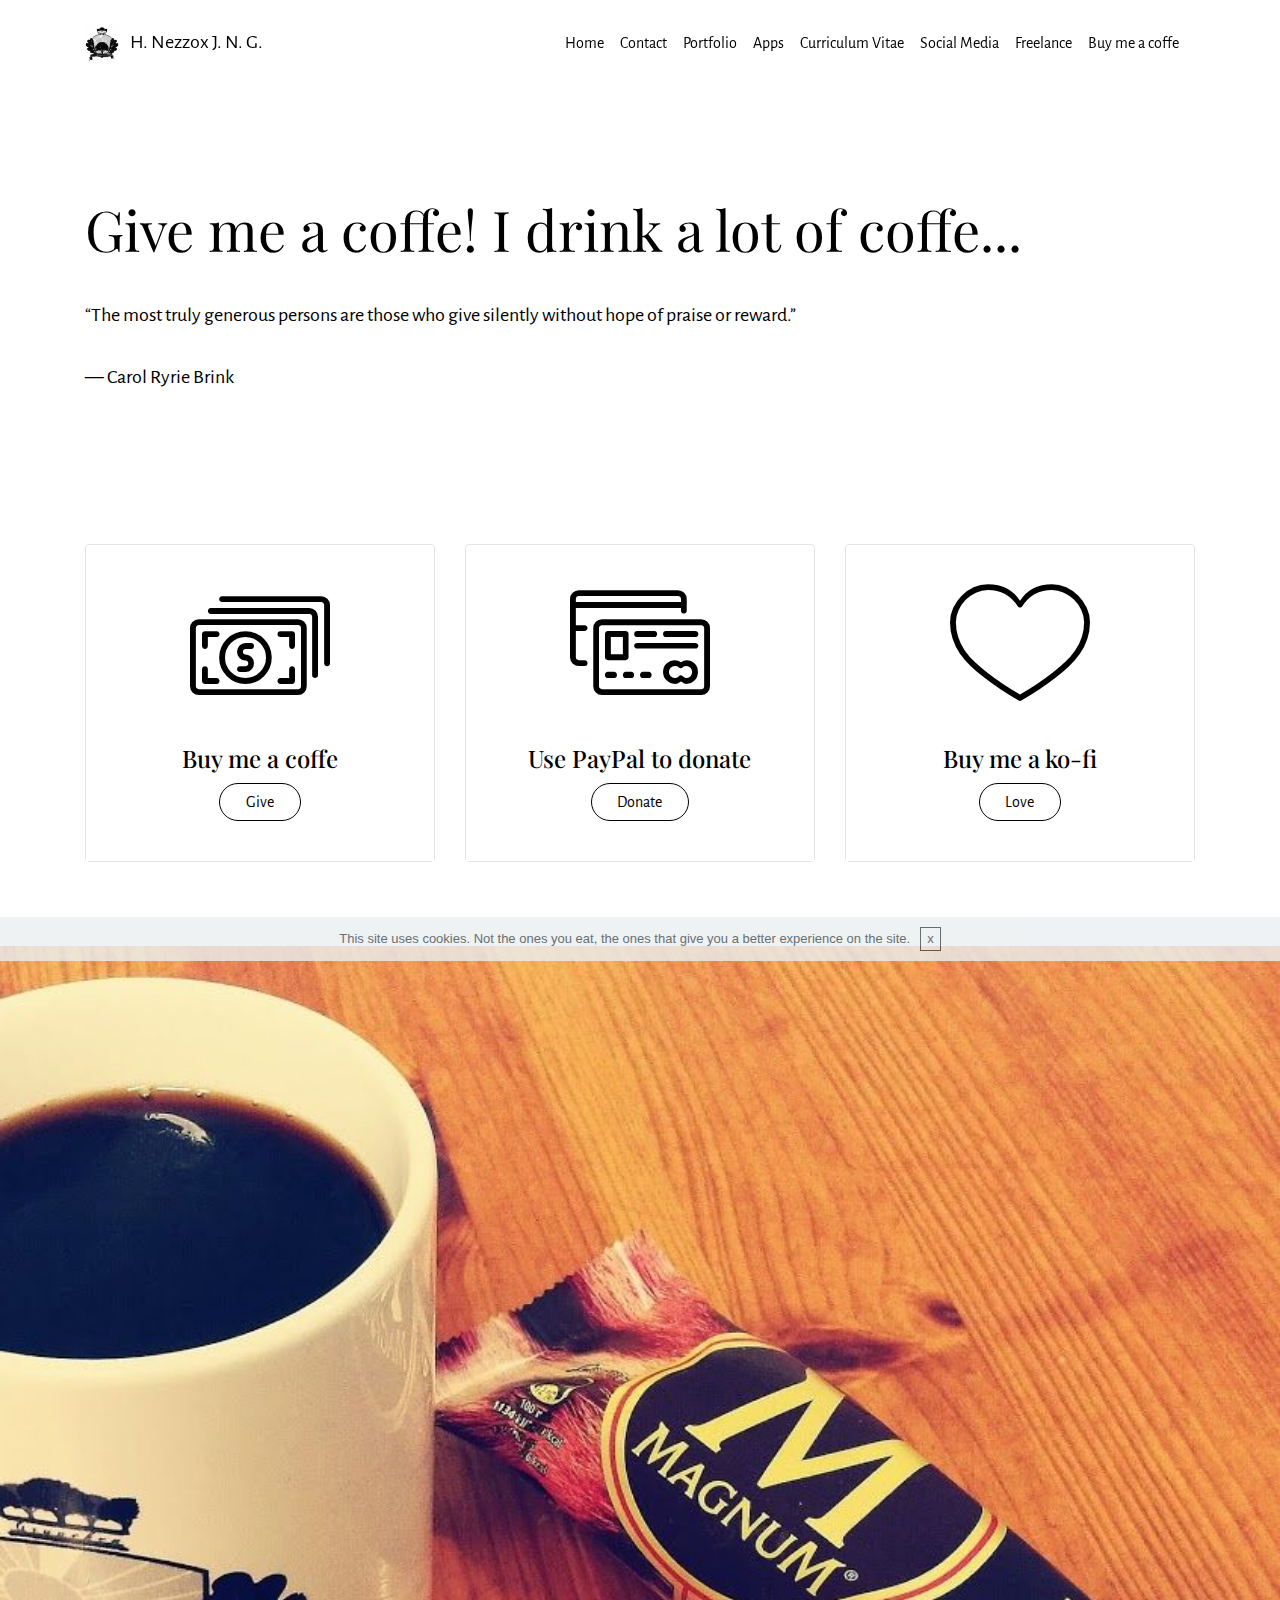
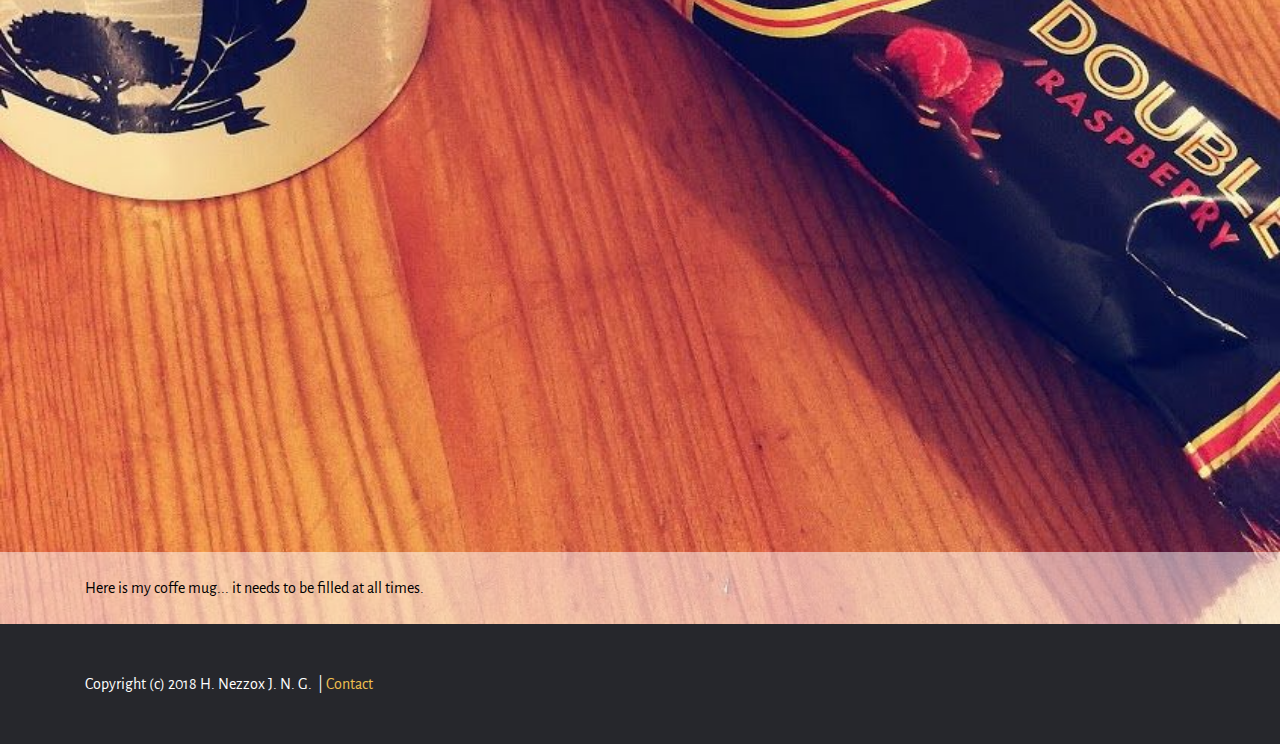
<file: page5.html>
<!DOCTYPE html>
<html >
<head>
  <!-- Site made with Mobirise Website Builder v4.7.1, https://mobirise.com -->
  <meta charset="UTF-8">
  <meta http-equiv="X-UA-Compatible" content="IE=edge">
  <meta name="generator" content="Mobirise v4.7.1, mobirise.com">
  <meta name="viewport" content="width=device-width, initial-scale=1, minimum-scale=1">
  <link rel="shortcut icon" href="assets/images/jpg-jonathan-whiteback-116x128.jpg" type="image/x-icon">
  <meta name="description" content="Buy me a coffe or help to the betterment of my financial situation. Jonathan Gryveken">
  <title>Donate - Jonathan Gryveken</title>
  <link rel="stylesheet" href="https://fonts.googleapis.com/css?family=Playfair+Display:400,700&subset=latin,cyrillic">
  <link rel="stylesheet" href="https://fonts.googleapis.com/css?family=Alegreya+Sans:400,700&subset=latin,vietnamese,latin-ext">
  <link rel="stylesheet" href="assets/web/assets/mobirise-icons/mobirise-icons.css">
  <link rel="stylesheet" href="assets/tether/tether.min.css">
  <link rel="stylesheet" href="assets/bootstrap/css/bootstrap.min.css">
  <link rel="stylesheet" href="assets/puritym/css/style.css">
  <link rel="stylesheet" href="assets/dropdown-menu/style.light.css">
  <link rel="stylesheet" href="assets/mobirise/css/mbr-additional.css" type="text/css">
  
  
  
</head>
<body>

<!-- Google Analytics -->
<!-- Google Tag Manager (noscript) -->
<noscript><iframe src="https://www.googletagmanager.com/ns.html?id=GTM-5TQK568"
height="0" width="0" style="display:none;visibility:hidden"></iframe></noscript>
<!-- End Google Tag Manager (noscript) -->
<!-- /Google Analytics -->


  <section id="dropdown-menu-t" data-rv-view="91">

    <nav class="navbar navbar-dropdown transparent navbar-fixed-top bg-color">

        <div class="container">

            <div class="navbar-brand">
                <a href="index.html" class="navbar-logo"><img src="assets/images/jpg-jonathan-whiteback-116x128.jpg" alt="Mobirise"></a>
                <a class="text-black" href="index.html">H. Nezzox J. N. G.</a>
            </div>

            <button class="navbar-toggler pull-xs-right hidden-md-up" type="button" data-toggle="collapse" data-target="#exCollapsingNavbar">
                <div class="hamburger-icon"></div>
            </button>

            <ul class="nav-dropdown collapse pull-xs-right navbar-toggleable-sm nav navbar-nav" id="exCollapsingNavbar"><li class="nav-item"><a class="nav-link link" href="index.html">Home</a></li><li class="nav-item"><a class="nav-link link" href="page1.html">Contact</a></li><li class="nav-item"><a class="nav-link link" href="page4.html">Portfolio</a></li><li class="nav-item"><a class="nav-link link" href="page6.html">Apps</a></li><li class="nav-item"><a class="nav-link link" href="page3.html">Curriculum Vitae</a></li><li class="nav-item"><a class="nav-link link" href="page2.html">Social Media</a></li><li class="nav-item"><a class="nav-link link" href="page7.html">Freelance</a></li><li class="nav-item"><a class="nav-link link" href="page5.html">Buy me a coffe</a></li><li class="nav-item"><a class="nav-link link" href="page3.html"></a></li></ul>

        </div>

    </nav>

</section>

<section class="mbr-section col-undefined mbr-after-navbar" id="content5-v" data-rv-view="93" style="background-color: rgb(255, 255, 255); padding-top: 9rem; padding-bottom: 3rem;">
    
    <div class="container">
        <h3 class="mbr-section-title display-2">Give me a coffe! I drink a lot of coffe...</h3>
        <div class="lead"><p>“The most truly generous persons are those who give silently without hope of praise or reward.”</p><p>― Carol Ryrie Brink</p></div>
    </div>
</section>

<section class="mbr-section mbr-section-small" id="features1-y" data-rv-view="96" style="background-color: rgb(255, 255, 255); padding-top: 4.5rem; padding-bottom: 4.5rem;">
    
    <div class="container">
        <div class="row">
            <div class="col-sm-6 col-md-4">
                <div class="card cart-block">
                    <div><span class="mbri-cash mbr-iconfont mbr-iconfont-features1"></span></div>
                    <div class="card-block">
                        <h4 class="card-title text-xs-center">Buy me a coffe</h4>
                        
                        <div class="text-xs-center"><a href="https://www.buymeacoffee.com/nezzox" class="btn btn-secondary-outline" target="_blank">Give</a></div>
                    </div>
                </div>
            </div>
            <div class="col-sm-6 col-md-4">
                <div class="card cart-block">
                    <div><span class="mbri-credit-card mbr-iconfont mbr-iconfont-features1"></span></div>
                    <div class="card-block">
                        <h4 class="card-title text-xs-center">Use PayPal to donate</h4>
                        
                        <div class="text-xs-center"><a href="https://www.paypal.me/nezzox" class="btn btn-secondary-outline" target="_blank">Donate</a></div>
                    </div>
                </div>
            </div>
            <div class="col-sm-6 col-md-4">
                <div class="card cart-block">
                    <div><span class="mbri-hearth mbr-iconfont mbr-iconfont-features1"></span></div>
                    <div class="card-block">
                        <h4 class="card-title text-xs-center">Buy me a ko-fi</h4>
                        
                        <div class="text-xs-center"><a href="https://ko-fi.com/nezzox" class="btn btn-secondary-outline" target="_blank">Love</a></div>
                    </div>
                </div>
            </div>
            
        </div>
    </div>
</section>

<section class="mbr-section mbr-section-nopadding mbr-figure--caption-outside-bottom" id="image1-z" data-rv-view="99">
    <div class="mbr-figure">
        <div><img src="assets/images/img-20170424-125442-847x846.jpg"></div>
        <div class="mbr-figure-caption mbr-figure-caption-over">
            <div class="container">Here is my coffe mug... it needs to be filled at all times.</div>
        </div>
    </div>
</section>

<footer class="mbr-section mbr-section-nopadding mbr-footer" id="footer1-u" data-rv-view="101" style="background-color: rgb(38, 39, 44); padding-top: 3rem; padding-bottom: 1.98rem;">
    
    <div class="container">
        <p>Copyright (c) 2018 H. Nezzox J. N. G. &nbsp;| <a href="page1.html">Contact</a></p>
    </div>
</footer>


  <script src="assets/web/assets/jquery/jquery.min.js"></script>
  <script src="assets/tether/tether.min.js"></script>
  <script src="assets/bootstrap/js/bootstrap.min.js"></script>
  <script src="assets/smooth-scroll/SmoothScroll.js"></script>
  <script src="assets/cookies-alert-plugin/cookies-alert-core.js"></script>
  <script src="assets/cookies-alert-plugin/cookies-alert-script.js"></script>
  <script src="assets/puritym/js/script.js"></script>
  <script src="assets/dropdown-menu/script.js"></script>
  
  

<script type="application/ld+json">
{
  "@context": "http://schema.org/",
  "@type": "Person",
  "name": "Jonathan Gryveken",
  "alternateName": "Nezzox",
  "url": "https://nezzox.github.io/nezzox/index.html",
  "image": "https://nezzox.github.io/nezzox/assets/images/jpg-family-crest-complete-1000x1097.jpg",
  "sameAs": [
    "https://www.facebook.com/Nezzox",
    "https://www.instagram.com/nezzox/",
    "https://www.youtube.com/c/jonathangryveken"
  ],
  "jobTitle": "Konsultant",
  "worksFor": {
    "@type": "Organization",
    "name": "Freelance"
  }  
}
</script>
<input name="cookieData" type="hidden" data-cookie-text="This site uses cookies. Not the ones you eat, the ones that give you a better experience on the site.">
  </body>
</html>
</file>
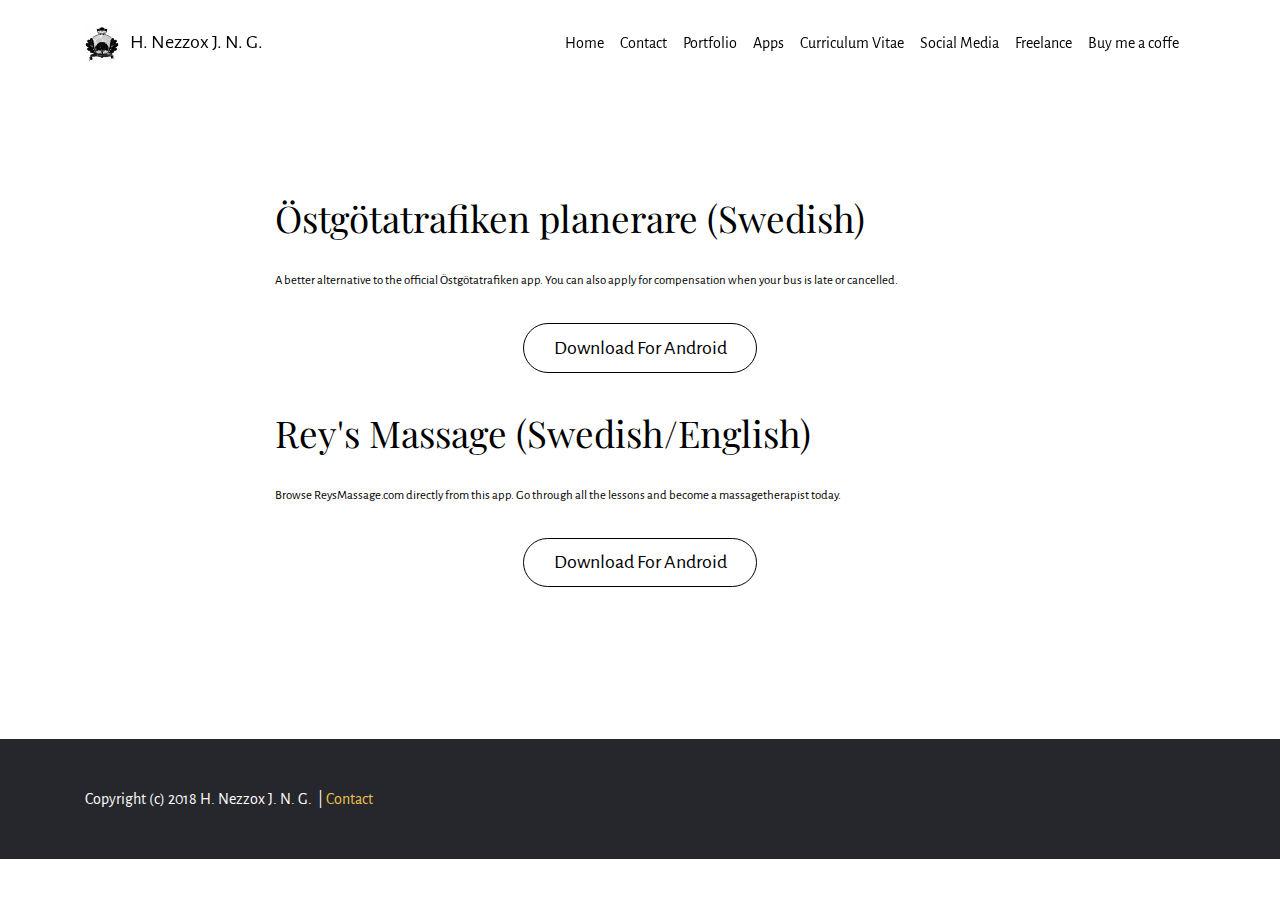
<file: page6.html>
<!DOCTYPE html>
<html >
<head>
  <!-- Site made with Mobirise Website Builder v4.7.1, https://mobirise.com -->
  <meta charset="UTF-8">
  <meta http-equiv="X-UA-Compatible" content="IE=edge">
  <meta name="generator" content="Mobirise v4.7.1, mobirise.com">
  <meta name="viewport" content="width=device-width, initial-scale=1, minimum-scale=1">
  <link rel="shortcut icon" href="assets/images/jpg-jonathan-whiteback-116x128.jpg" type="image/x-icon">
  <meta name="description" content="A collection of my apps. Jonathan Gryveken">
  <title>Apps - Jonathan Gryveken</title>
  <link rel="stylesheet" href="https://fonts.googleapis.com/css?family=Playfair+Display:400,700&subset=latin,cyrillic">
  <link rel="stylesheet" href="https://fonts.googleapis.com/css?family=Alegreya+Sans:400,700&subset=latin,vietnamese,latin-ext">
  <link rel="stylesheet" href="assets/tether/tether.min.css">
  <link rel="stylesheet" href="assets/bootstrap/css/bootstrap.min.css">
  <link rel="stylesheet" href="assets/puritym/css/style.css">
  <link rel="stylesheet" href="assets/dropdown-menu/style.light.css">
  <link rel="stylesheet" href="assets/mobirise/css/mbr-additional.css" type="text/css">
  
  
  
</head>
<body>

<!-- Google Analytics -->
<!-- Google Tag Manager (noscript) -->
<noscript><iframe src="https://www.googletagmanager.com/ns.html?id=GTM-5TQK568"
height="0" width="0" style="display:none;visibility:hidden"></iframe></noscript>
<!-- End Google Tag Manager (noscript) -->
<!-- /Google Analytics -->


  <section id="dropdown-menu-14" data-rv-view="103">

    <nav class="navbar navbar-dropdown transparent navbar-fixed-top bg-color">

        <div class="container">

            <div class="navbar-brand">
                <a href="index.html" class="navbar-logo"><img src="assets/images/jpg-jonathan-whiteback-116x128.jpg" alt="Mobirise"></a>
                <a class="text-black" href="index.html">H. Nezzox J. N. G.</a>
            </div>

            <button class="navbar-toggler pull-xs-right hidden-md-up" type="button" data-toggle="collapse" data-target="#exCollapsingNavbar">
                <div class="hamburger-icon"></div>
            </button>

            <ul class="nav-dropdown collapse pull-xs-right navbar-toggleable-sm nav navbar-nav" id="exCollapsingNavbar"><li class="nav-item"><a class="nav-link link" href="index.html">Home</a></li><li class="nav-item"><a class="nav-link link" href="page1.html">Contact</a></li><li class="nav-item"><a class="nav-link link" href="page4.html">Portfolio</a></li><li class="nav-item"><a class="nav-link link" href="page6.html">Apps</a></li><li class="nav-item"><a class="nav-link link" href="page3.html">Curriculum Vitae</a></li><li class="nav-item"><a class="nav-link link" href="page2.html">Social Media</a></li><li class="nav-item"><a class="nav-link link" href="page7.html">Freelance</a></li><li class="nav-item"><a class="nav-link link" href="page5.html">Buy me a coffe</a></li><li class="nav-item"><a class="nav-link link" href="page3.html"></a></li></ul>

        </div>

    </nav>

</section>

<section class="mbr-section mbr-section__container mbr-after-navbar mbr-section__container--first" id="header3-18" data-rv-view="105">
    <div class="container">
        <div class="row">
            <div class="col-md-8 col-md-offset-2">
                <h3 class="mbr-section-title display-4">Östgötatrafiken planerare (Swedish)</h3>
                <small>A better alternative to the official Östgötatrafiken app. You can also apply for compensation when your bus is late or cancelled.</small>
            </div>
        </div>
    </div>
</section>

<section class="mbr-section mbr-section__container mbr-section__container--middle" id="buttons1-19" data-rv-view="107">
    <div class="container">
        <div class="row">
            <div class="col-md-8 col-md-offset-2">
                <div class="text-xs-center"><a class="btn btn-lg btn-secondary-outline" href="http://app.appsgeyser.com/6739882/%C3%96GT%20Reseplanerarehttp://app.appsgeyser.com/6739882/%C3%96GT%20Reseplanerare" target="_blank">Download For Android</a> </div>
            </div>
        </div>
    </div>
</section>

<section class="mbr-section mbr-section__container mbr-section__container--middle" id="header3-1n" data-rv-view="108">
    <div class="container">
        <div class="row">
            <div class="col-md-8 col-md-offset-2">
                <h3 class="mbr-section-title display-4">Rey's Massage (Swedish/English)</h3>
                <small>Browse ReysMassage.com directly from this app. Go through all the lessons and become a massagetherapist today.</small>
            </div>
        </div>
    </div>
</section>

<section class="mbr-section mbr-section__container mbr-section__container--last" id="buttons1-1o" data-rv-view="110">
    <div class="container">
        <div class="row">
            <div class="col-md-8 col-md-offset-2">
                <div class="text-xs-center"><a class="btn btn-lg btn-secondary-outline" href="http://app.appsgeyser.com/6861347/ReysMassage" target="_blank">Download For Android</a> </div>
            </div>
        </div>
    </div>
</section>

<footer class="mbr-section mbr-section-nopadding mbr-footer" id="footer1-15" data-rv-view="111" style="background-color: rgb(38, 39, 44); padding-top: 3rem; padding-bottom: 1.98rem;">
    
    <div class="container">
        <p>Copyright (c) 2018 H. Nezzox J. N. G. &nbsp;| <a href="page1.html">Contact</a></p>
    </div>
</footer>


  <script src="assets/web/assets/jquery/jquery.min.js"></script>
  <script src="assets/tether/tether.min.js"></script>
  <script src="assets/bootstrap/js/bootstrap.min.js"></script>
  <script src="assets/smooth-scroll/SmoothScroll.js"></script>
  <script src="assets/cookies-alert-plugin/cookies-alert-core.js"></script>
  <script src="assets/cookies-alert-plugin/cookies-alert-script.js"></script>
  <script src="assets/puritym/js/script.js"></script>
  <script src="assets/dropdown-menu/script.js"></script>
  
  

<script type="application/ld+json">
{
  "@context": "http://schema.org/",
  "@type": "Person",
  "name": "Jonathan Gryveken",
  "alternateName": "Nezzox",
  "url": "https://nezzox.github.io/nezzox/index.html",
  "image": "https://nezzox.github.io/nezzox/assets/images/jpg-family-crest-complete-1000x1097.jpg",
  "sameAs": [
    "https://www.facebook.com/Nezzox",
    "https://www.instagram.com/nezzox/",
    "https://www.youtube.com/c/jonathangryveken"
  ],
  "jobTitle": "Konsultant",
  "worksFor": {
    "@type": "Organization",
    "name": "Freelance"
  }  
}
</script>
<input name="cookieData" type="hidden" data-cookie-text="This site uses cookies. Not the ones you eat, the ones that give you a better experience on the site.">
  </body>
</html>
</file>
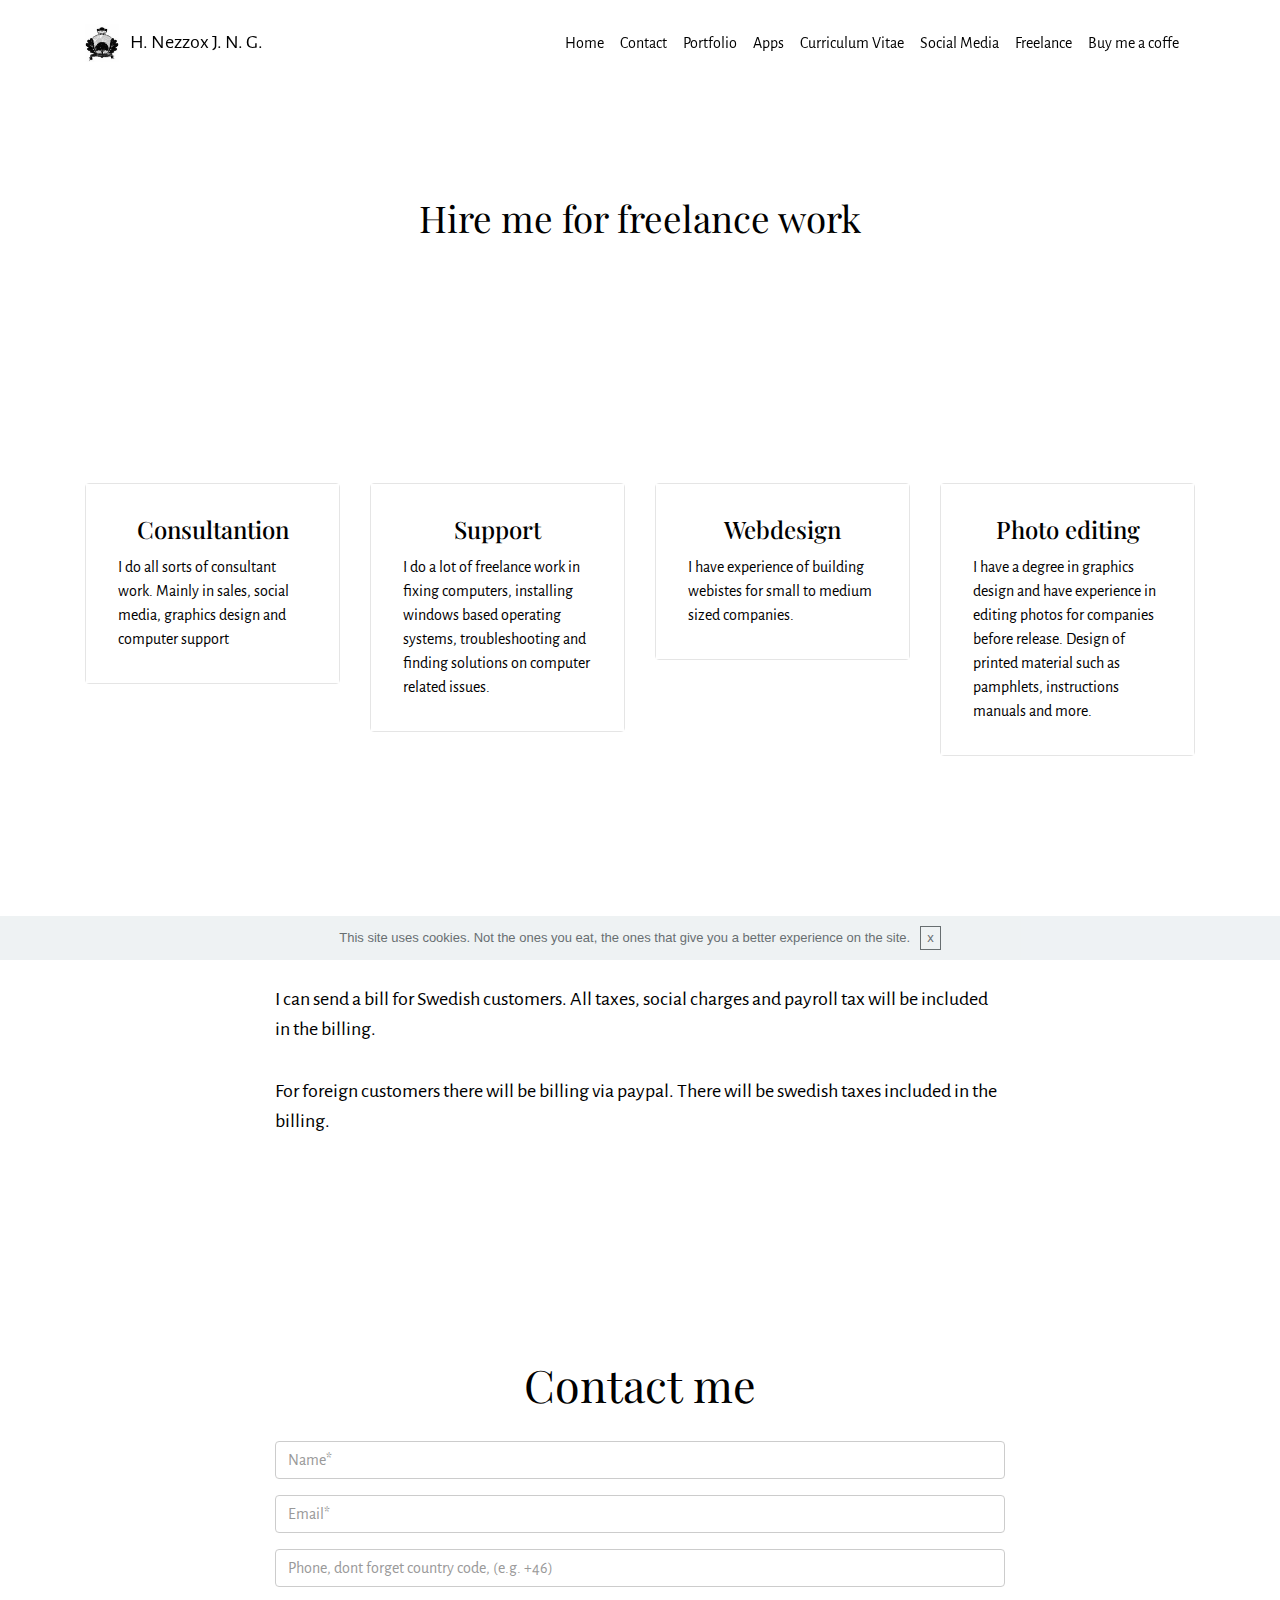
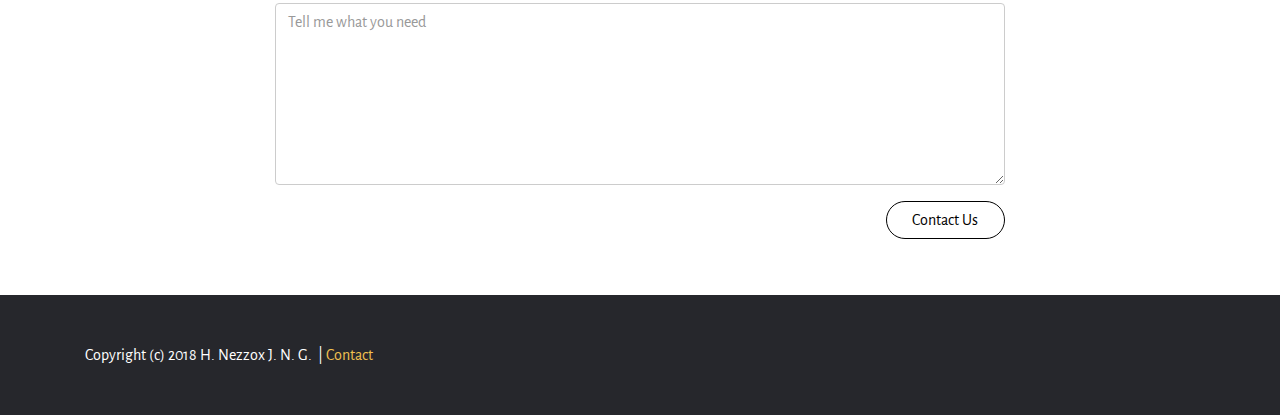
<file: page7.html>
<!DOCTYPE html>
<html >
<head>
  <!-- Site made with Mobirise Website Builder v4.7.1, https://mobirise.com -->
  <meta charset="UTF-8">
  <meta http-equiv="X-UA-Compatible" content="IE=edge">
  <meta name="generator" content="Mobirise v4.7.1, mobirise.com">
  <meta name="viewport" content="width=device-width, initial-scale=1, minimum-scale=1">
  <link rel="shortcut icon" href="assets/images/jpg-jonathan-whiteback-116x128.jpg" type="image/x-icon">
  <meta name="description" content="Hire me for freelance work. Jonathan Gryveken">
  <title>Freelance - Jonathan Gryveken</title>
  <link rel="stylesheet" href="https://fonts.googleapis.com/css?family=Playfair+Display:400,700&subset=latin,cyrillic">
  <link rel="stylesheet" href="https://fonts.googleapis.com/css?family=Alegreya+Sans:400,700&subset=latin,vietnamese,latin-ext">
  <link rel="stylesheet" href="assets/tether/tether.min.css">
  <link rel="stylesheet" href="assets/bootstrap/css/bootstrap.min.css">
  <link rel="stylesheet" href="assets/puritym/css/style.css">
  <link rel="stylesheet" href="assets/dropdown-menu/style.light.css">
  <link rel="stylesheet" href="assets/mobirise/css/mbr-additional.css" type="text/css">
  
  
  
</head>
<body>

<!-- Google Analytics -->
<!-- Google Tag Manager (noscript) -->
<noscript><iframe src="https://www.googletagmanager.com/ns.html?id=GTM-5TQK568"
height="0" width="0" style="display:none;visibility:hidden"></iframe></noscript>
<!-- End Google Tag Manager (noscript) -->
<!-- /Google Analytics -->


  <section id="dropdown-menu-1e" data-rv-view="113">

    <nav class="navbar navbar-dropdown transparent navbar-fixed-top bg-color">

        <div class="container">

            <div class="navbar-brand">
                <a href="index.html" class="navbar-logo"><img src="assets/images/jpg-jonathan-whiteback-116x128.jpg" alt="Mobirise"></a>
                <a class="text-black" href="index.html">H. Nezzox J. N. G.</a>
            </div>

            <button class="navbar-toggler pull-xs-right hidden-md-up" type="button" data-toggle="collapse" data-target="#exCollapsingNavbar">
                <div class="hamburger-icon"></div>
            </button>

            <ul class="nav-dropdown collapse pull-xs-right navbar-toggleable-sm nav navbar-nav" id="exCollapsingNavbar"><li class="nav-item"><a class="nav-link link" href="index.html">Home</a></li><li class="nav-item"><a class="nav-link link" href="page1.html">Contact</a></li><li class="nav-item"><a class="nav-link link" href="page4.html">Portfolio</a></li><li class="nav-item"><a class="nav-link link" href="page6.html">Apps</a></li><li class="nav-item"><a class="nav-link link" href="page3.html">Curriculum Vitae</a></li><li class="nav-item"><a class="nav-link link" href="page2.html">Social Media</a></li><li class="nav-item"><a class="nav-link link" href="page7.html">Freelance</a></li><li class="nav-item"><a class="nav-link link" href="page5.html">Buy me a coffe</a></li><li class="nav-item"><a class="nav-link link" href="page3.html"></a></li></ul>

        </div>

    </nav>

</section>

<section class="mbr-section mbr-section__container mbr-after-navbar mbr-section__container--isolated" id="header3-1j" data-rv-view="115">
    <div class="container">
        <div class="row">
            <div class="col-md-8 col-md-offset-2">
                <h3 class="mbr-section-title display-4">Hire me for freelance work</h3>
                
            </div>
        </div>
    </div>
</section>

<section class="mbr-section mbr-section-small" id="content4-1i" data-rv-view="117" style="background-color: rgb(255, 255, 255); padding-top: 4.5rem; padding-bottom: 4.5rem;">
    
    <div class="container">
        <div class="row">
            <div class="col-sm-6 col-md-3">
                <div class="card cart-block">
                    <div class="card-block">
                        <h4 class="card-title text-xs-center">Consultantion</h4>
                        <p class="card-text">I do all sorts of consultant work. Mainly in sales, social media, graphics design and computer support</p>
                    </div>
                </div>
            </div>
            <div class="col-sm-6 col-md-3">
                <div class="card cart-block">
                    <div class="card-block">
                        <h4 class="card-title text-xs-center">Support</h4>
                        <p class="card-text">I do a lot of freelance work in fixing computers, installing windows based operating systems, troubleshooting and finding solutions on computer related issues.</p>
                    </div>
                </div>
            </div>
            <div class="col-sm-6 col-md-3">
                <div class="card cart-block">
                    <div class="card-block">
                        <h4 class="card-title text-xs-center">Webdesign</h4>
                        <p class="card-text">I have experience of building webistes for small to medium sized companies.</p>
                    </div>
                </div>
            </div>
            <div class="col-sm-6 col-md-3">
                <div class="card cart-block">
                    <div class="card-block">
                        <h4 class="card-title text-xs-center">Photo editing</h4>
                        <p class="card-text">I have a degree in graphics design and have experience in editing photos for companies before release. Design of printed material such as pamphlets, instructions manuals and more.</p>
                    </div>
                </div>
            </div>
        </div>
    </div>
</section>

<section class="mbr-section mbr-section__container mbr-section__container--isolated" id="content1-1l" data-rv-view="120">
    <div class="container">
        <div class="row">
            <div class="col-md-8 col-md-offset-2 lead"><p>I can send a bill for Swedish customers. All taxes, social charges and payroll tax will be included in the billing.</p><p>For foreign customers there will be billing via paypal. There will be swedish taxes included in the billing.</p></div>
        </div>
    </div>
</section>

<section class="mbr-section mbr-section-small" id="form1-1k" data-rv-view="121" style="background-color: rgb(255, 255, 255); padding-top: 3rem; padding-bottom: 3rem;">
    
    <div class="container">
        <div class="row">
            <div class="col-sm-8 col-sm-offset-2" data-form-type="formoid">
                <h2 class="mbr-section-title display-3 text-xs-center">Contact me</h2>

                <div data-form-alert="true"><div hidden="" data-form-alert-success="true">Thank you. I will review this and get in contact with you as soon as I can.</div></div>
                <form action="https://mobirise.com/" method="post" data-form-title="Contact me">
                    <input type="hidden" value="WmaTzdYrNC4BUKA4El2uTTyF3HR9PND2Q1MfWDq3qg12aiJFmwsA7LLBQSLrsoP6yGOI2aILYAr3REbbirW+1hkFXlNMjgfjVRVkD0OpxHuRcCdeGw3jXf5WbtYH7tbd" data-form-email="true">
                    <div class="form-group">
                        <input type="text" class="form-control" name="name" required="" placeholder="Name*" data-form-field="Name">
                    </div>
                    <div class="form-group">
                        <input type="email" class="form-control" name="email" required="" placeholder="Email*" data-form-field="Email">
                    </div>
                    <div class="form-group">
                        <input type="tel" class="form-control" name="phone" placeholder="Phone, dont forget country code, (e.g. +46)" data-form-field="Phone">
                    </div>
                    <div class="form-group">
                        <textarea class="form-control" name="message" rows="7" placeholder="Tell me what you need" data-form-field="Message"></textarea>
                    </div>
                    <div class="text-xs-right"><button type="submit" class="btn btn-secondary-outline">Contact Us</button></div>
                </form>
            </div>
        </div>
    </div>
</section>

<footer class="mbr-section mbr-section-nopadding mbr-footer" id="footer1-1f" data-rv-view="130" style="background-color: rgb(38, 39, 44); padding-top: 3rem; padding-bottom: 1.98rem;">
    
    <div class="container">
        <p>Copyright (c) 2018 H. Nezzox J. N. G. &nbsp;| <a href="page1.html">Contact</a></p>
    </div>
</footer>


  <script src="assets/web/assets/jquery/jquery.min.js"></script>
  <script src="assets/tether/tether.min.js"></script>
  <script src="assets/bootstrap/js/bootstrap.min.js"></script>
  <script src="assets/smooth-scroll/SmoothScroll.js"></script>
  <script src="assets/cookies-alert-plugin/cookies-alert-core.js"></script>
  <script src="assets/cookies-alert-plugin/cookies-alert-script.js"></script>
  <script src="assets/puritym/js/script.js"></script>
  <script src="assets/dropdown-menu/script.js"></script>
  <script src="assets/formoid/formoid.min.js"></script>
  
  

<script type="application/ld+json">
{
  "@context": "http://schema.org/",
  "@type": "Person",
  "name": "Jonathan Gryveken",
  "alternateName": "Nezzox",
  "url": "https://nezzox.github.io/nezzox/index.html",
  "image": "https://nezzox.github.io/nezzox/assets/images/jpg-family-crest-complete-1000x1097.jpg",
  "sameAs": [
    "https://www.facebook.com/Nezzox",
    "https://www.instagram.com/nezzox/",
    "https://www.youtube.com/c/jonathangryveken"
  ],
  "jobTitle": "Konsultant",
  "worksFor": {
    "@type": "Organization",
    "name": "Freelance"
  }  
}
</script>
<input name="cookieData" type="hidden" data-cookie-text="This site uses cookies. Not the ones you eat, the ones that give you a better experience on the site.">
  </body>
</html>
</file>
<file: assets/facebook-plugin/style.css>
.mbr-section.mbr-section__comments{
    position: relative;
}
.mbr-section__comments{
    background-size: cover;
}
.addons-container {
  position: relative;
  margin-left: auto;
  margin-right: auto;
  padding-right: 15px;
  padding-left: 15px; }
  @media (min-width: 576px) {
    .addons-container {
      padding-right: 15px;
      padding-left: 15px; } }
  @media (min-width: 768px) {
    .addons-container {
      padding-right: 15px;
      padding-left: 15px; } }
  @media (min-width: 992px) {
    .addons-container {
      padding-right: 15px;
      padding-left: 15px; } }
  @media (min-width: 1200px) {
    .addons-container {
      padding-right: 15px;
      padding-left: 15px; } }
  @media (min-width: 576px) {
    .addons-container {
      width: 540px;
      max-width: 100%; } }
  @media (min-width: 768px) {
    .addons-container {
      width: 720px;
      max-width: 100%; } }
  @media (min-width: 992px) {
    .addons-container {
      width: 960px;
      max-width: 100%; } }
  @media (min-width: 1200px) {
    .addons-container {
      width: 1140px;
      max-width: 100%; } }

.addons-container-inner{
    position: relative;
    width: 100%;
    min-height: 1px;
    padding-right: 15px;
    padding-left: 15px;
}
@media (min-width: 567px) {
    .addons-container-inner{
        -ms-flex: 0 0 66.666667%;
        flex: 0 0 66.666667%;
        max-width: 66.666667%;
    }
}
.addons-row{
    display: flex;
    justify-content:center;
}
</file>
<file: assets/dropdown-menu/style.light.css>
.navbar-dropdown-open{overflow:hidden!important}.navbar-dropdown-open .navbar-dropdown.opened{bottom:0;left:0;overflow-y:scroll;position:fixed;right:0;top:0;transition:none}.navbar-dropdown{left:0;padding-top:1.5rem;padding-bottom:1.5rem;position:absolute;right:0;top:0;transition:all 0.25s ease;z-index:1030}.navbar-dropdown .navbar-brand,.navbar-dropdown .navbar-toggler{position:relative;z-index:995}.navbar-dropdown.bg-color.transparent{background:none!important}.navbar-dropdown.navbar-fixed-top{position:fixed}.navbar-dropdown .navbar-brand{line-height:0;margin-right:1.5rem;padding:0}.navbar-dropdown .navbar-brand a{line-height:2.35rem;vertical-align:middle}.navbar-dropdown .navbar-brand a,.navbar-dropdown .navbar-brand a:hover{text-decoration:none}.navbar-dropdown .navbar-brand .navbar-logo,.navbar-dropdown .navbar-brand .navbar-logo a{line-height:0;vertical-align:baseline}.navbar-dropdown .navbar-logo{margin-right:0.5rem}.navbar-dropdown .navbar-logo img{display:inline;height:2.35rem}@media (max-width:543px){.navbar-dropdown .navbar-toggleable-xs{padding-top:0.425rem}.navbar-dropdown .navbar-toggleable-xs .btn{margin-bottom:0.425rem;margin-top:0.425rem}.navbar-dropdown .navbar-toggleable-xs .dropdown-menu{padding-bottom:0.425rem}.navbar-dropdown .navbar-toggleable-xs .dropdown-menu .dropdown-menu{padding-bottom:0}}@media (max-width:767px){.navbar-dropdown .navbar-toggleable-sm{padding-top:0.425rem}.navbar-dropdown .navbar-toggleable-sm .btn{margin-bottom:0.425rem;margin-top:0.425rem}.navbar-dropdown .navbar-toggleable-sm .dropdown-menu{padding-bottom:0.425rem}.navbar-dropdown .navbar-toggleable-sm .dropdown-menu .dropdown-menu{padding-bottom:0}}@media (max-width:991px){.navbar-dropdown .navbar-toggleable-md{padding-top:0.425rem}.navbar-dropdown .navbar-toggleable-md .btn{margin-bottom:0.425rem;margin-top:0.425rem}.navbar-dropdown .navbar-toggleable-md .dropdown-menu{padding-bottom:0.425rem}.navbar-dropdown .navbar-toggleable-md .dropdown-menu .dropdown-menu{padding-bottom:0}}@media (min-width:544px){.navbar-dropdown{border-radius:0}}.navbar-dropdown .btn{margin-bottom:0}.navbar-dropdown .btn-white-outline{color:#fff;background-image:none;background-color:transparent;border-color:#fff}.navbar-dropdown .btn-white-outline:focus,.navbar-dropdown .btn-white-outline.focus,.navbar-dropdown .btn-white-outline:active,.navbar-dropdown .btn-white-outline.active,.open > .navbar-dropdown .btn-white-outline.dropdown-toggle{color:#000;background-color:#fff;border-color:#fff}.navbar-dropdown .btn-white-outline:hover{color:#000;background-color:#fff;border-color:#fff}.navbar-dropdown .btn-white-outline.disabled:focus,.navbar-dropdown .btn-white-outline.disabled.focus,.navbar-dropdown .btn-white-outline:disabled:focus,.navbar-dropdown .btn-white-outline:disabled.focus{border-color:white}.navbar-dropdown .btn-white-outline.disabled:hover,.navbar-dropdown .btn-white-outline:disabled:hover{border-color:white}.navbar-dropdown .btn-black-outline{color:#000;background-image:none;background-color:transparent;border-color:#000}.navbar-dropdown .btn-black-outline:focus,.navbar-dropdown .btn-black-outline.focus,.navbar-dropdown .btn-black-outline:active,.navbar-dropdown .btn-black-outline.active,.open > .navbar-dropdown .btn-black-outline.dropdown-toggle{color:#fff;background-color:#000;border-color:#000}.navbar-dropdown .btn-black-outline:hover{color:#fff;background-color:#000;border-color:#000}.navbar-dropdown .btn-black-outline.disabled:focus,.navbar-dropdown .btn-black-outline.disabled.focus,.navbar-dropdown .btn-black-outline:disabled:focus,.navbar-dropdown .btn-black-outline:disabled.focus{border-color:#333}.navbar-dropdown .btn-black-outline.disabled:hover,.navbar-dropdown .btn-black-outline:disabled:hover{border-color:#333}.is-builder .navbar-dropdown .dropdown-toggle::after{vertical-align:baseline}.dropdown-menu.dropdown-submenu{left:100%;margin-left:-6px;margin-top:-6px;top:0}.dropdown-menu .dropdown-toggle[data-toggle="dropdown-submenu"]::after{border-bottom:0.3em solid transparent;border-left:0.3em solid;border-right:0;border-top:0.3em solid transparent;margin-left:0.3rem}.dropdown-menu .dropdown-toggle[data-toggle="dropdown-submenu"][aria-expanded="true"]{background-color:#f5f5f5}.dropdown-menu .dropdown-item:focus{outline:0}.nav-dropdown-sm{clear:left;float:none!important;position:relative;z-index:999}.nav-dropdown-sm .nav-item{float:none}.nav-dropdown-sm .nav-item + .nav-item{margin-left:0}.nav-dropdown-sm .nav-link,.nav-dropdown-sm .dropdown-item{position:relative}.nav-dropdown-sm .dropdown-toggle::after{position:absolute;right:0;top:50%;margin-top:-0.15em}.nav-dropdown-sm .dropdown-toggle[data-toggle="dropdown-submenu"]::after{margin-left:.25rem;border-top:0.3em solid;border-right:0.3em solid transparent;border-left:0.3em solid transparent;border-bottom:0}.nav-dropdown-sm .dropdown-toggle[data-toggle="dropdown-submenu"][aria-expanded="true"]::after{border-top:0;border-right:0.3em solid transparent;border-left:0.3em solid transparent;border-bottom:0.3em solid}.nav-dropdown-sm .dropdown-menu{margin:0;padding:0;position:relative;top:0;left:0;width:100%;border:0;float:none;border-radius:0;background:none;padding-left:20px}.nav-dropdown-sm .dropdown-item{padding-left:0}.nav-dropdown-sm .dropdown-item,.nav-dropdown-sm .dropdown-item:hover,.nav-dropdown-sm .dropdown-item:focus{background:none!important}
</file>
<file: assets/mobirise/css/mbr-additional.css>
@import url(https://fonts.googleapis.com/css?family=Alegreya+Sans:400,700&subset=latin,vietnamese,latin-ext);

#dropdown-menu-0 .hide-buttons [data-button] {
  display: none !important;
}
#dropdown-menu-0 .nav .link,
#dropdown-menu-0 .dropdown-item {
  font-size: 1em;
  color: #000000;
  font-family: 'Alegreya Sans', sans-serif;
}
#dropdown-menu-0 .navbar,
#dropdown-menu-0 .dropdown-menu {
  background: #ffffff;
}
#dropdown-menu-0 .dropdown-menu .dropdown-toggle[aria-expanded="true"],
#dropdown-menu-0 .dropdown-menu a:hover,
#dropdown-menu-0 .dropdown-menu a:focus {
  background: #f5f5f5;
}
#dropdown-menu-0 .navbar-toggler {
  color: #000000;
}
#dropdown-menu-2 .hide-buttons [data-button] {
  display: none !important;
}
#dropdown-menu-2 .nav .link,
#dropdown-menu-2 .dropdown-item {
  font-size: 1em;
  color: #000000;
}
#dropdown-menu-2 .navbar,
#dropdown-menu-2 .dropdown-menu {
  background: #ffffff;
}
#dropdown-menu-2 .dropdown-menu .dropdown-toggle[aria-expanded="true"],
#dropdown-menu-2 .dropdown-menu a:hover,
#dropdown-menu-2 .dropdown-menu a:focus {
  background: #f5f5f5;
}
#dropdown-menu-2 .navbar-toggler {
  color: #000000;
}
#dropdown-menu-8 .hide-buttons [data-button] {
  display: none !important;
}
#dropdown-menu-8 .nav .link,
#dropdown-menu-8 .dropdown-item {
  font-size: 1em;
  color: #000000;
}
#dropdown-menu-8 .navbar,
#dropdown-menu-8 .dropdown-menu {
  background: #ffffff;
}
#dropdown-menu-8 .dropdown-menu .dropdown-toggle[aria-expanded="true"],
#dropdown-menu-8 .dropdown-menu a:hover,
#dropdown-menu-8 .dropdown-menu a:focus {
  background: #f5f5f5;
}
#dropdown-menu-8 .navbar-toggler {
  color: #000000;
}
#msg-box3-i .mbr-header .mbr-header__text {
  text-align: center;
}
#msg-box3-i .mbr-header .mbr-header__subtext {
  text-align: center;
}
#dropdown-menu-d .hide-buttons [data-button] {
  display: none !important;
}
#dropdown-menu-d .nav .link,
#dropdown-menu-d .dropdown-item {
  font-size: 1em;
  color: #000000;
}
#dropdown-menu-d .navbar,
#dropdown-menu-d .dropdown-menu {
  background: #ffffff;
}
#dropdown-menu-d .dropdown-menu .dropdown-toggle[aria-expanded="true"],
#dropdown-menu-d .dropdown-menu a:hover,
#dropdown-menu-d .dropdown-menu a:focus {
  background: #f5f5f5;
}
#dropdown-menu-d .navbar-toggler {
  color: #000000;
}
#testimonials1-f .card-footer > small {
  text-align: left;
}
#testimonials1-f .card-footer > div P {
  text-align: left;
  font-size: 14px;
}
#testimonials1-f .card-footer > div {
  text-align: left;
  font-size: 14px;
}
#dropdown-menu-j .hide-buttons [data-button] {
  display: none !important;
}
#dropdown-menu-j .nav .link,
#dropdown-menu-j .dropdown-item {
  font-size: 1em;
  color: #000000;
}
#dropdown-menu-j .navbar,
#dropdown-menu-j .dropdown-menu {
  background: #ffffff;
}
#dropdown-menu-j .dropdown-menu .dropdown-toggle[aria-expanded="true"],
#dropdown-menu-j .dropdown-menu a:hover,
#dropdown-menu-j .dropdown-menu a:focus {
  background: #f5f5f5;
}
#dropdown-menu-j .navbar-toggler {
  color: #000000;
}
#dropdown-menu-t .hide-buttons [data-button] {
  display: none !important;
}
#dropdown-menu-t .nav .link,
#dropdown-menu-t .dropdown-item {
  font-size: 1em;
  color: #000000;
}
#dropdown-menu-t .navbar,
#dropdown-menu-t .dropdown-menu {
  background: #ffffff;
}
#dropdown-menu-t .dropdown-menu .dropdown-toggle[aria-expanded="true"],
#dropdown-menu-t .dropdown-menu a:hover,
#dropdown-menu-t .dropdown-menu a:focus {
  background: #f5f5f5;
}
#dropdown-menu-t .navbar-toggler {
  color: #000000;
}
#features1-y H4 {
  text-align: right;
}
#dropdown-menu-14 .hide-buttons [data-button] {
  display: none !important;
}
#dropdown-menu-14 .nav .link,
#dropdown-menu-14 .dropdown-item {
  font-size: 1em;
  color: #000000;
}
#dropdown-menu-14 .navbar,
#dropdown-menu-14 .dropdown-menu {
  background: #ffffff;
}
#dropdown-menu-14 .dropdown-menu .dropdown-toggle[aria-expanded="true"],
#dropdown-menu-14 .dropdown-menu a:hover,
#dropdown-menu-14 .dropdown-menu a:focus {
  background: #f5f5f5;
}
#dropdown-menu-14 .navbar-toggler {
  color: #000000;
}
#dropdown-menu-1e .hide-buttons [data-button] {
  display: none !important;
}
#dropdown-menu-1e .nav .link,
#dropdown-menu-1e .dropdown-item {
  font-size: 1em;
  color: #000000;
}
#dropdown-menu-1e .navbar,
#dropdown-menu-1e .dropdown-menu {
  background: #ffffff;
}
#dropdown-menu-1e .dropdown-menu .dropdown-toggle[aria-expanded="true"],
#dropdown-menu-1e .dropdown-menu a:hover,
#dropdown-menu-1e .dropdown-menu a:focus {
  background: #f5f5f5;
}
#dropdown-menu-1e .navbar-toggler {
  color: #000000;
}
#header3-1j H3 {
  text-align: center;
}
</file>
<file: assets/web/assets/mobirise-icons/mobirise-icons.css>
@font-face {
  font-family: 'MobiriseIcons';
  src:  url('mobirise-icons.eot?spat4u');
  src:  url('mobirise-icons.eot?spat4u#iefix') format('embedded-opentype'),
    url('mobirise-icons.ttf?spat4u') format('truetype'),
    url('mobirise-icons.woff?spat4u') format('woff'),
    url('mobirise-icons.svg?spat4u#MobiriseIcons') format('svg');
  font-weight: normal;
  font-style: normal;
}

[class^="mbri-"], [class*=" mbri-"] {
  /* use !important to prevent issues with browser extensions that change fonts */
  font-family: MobiriseIcons !important;
  speak: none;
  font-style: normal;
  font-weight: normal;
  font-variant: normal;
  text-transform: none;
  line-height: 1;

  /* Better Font Rendering =========== */
  -webkit-font-smoothing: antialiased;
  -moz-osx-font-smoothing: grayscale;
}

.mbri-add-submenu:before {
  content: "\e900";
}
.mbri-alert:before {
  content: "\e901";
}
.mbri-align-center:before {
  content: "\e902";
}
.mbri-align-justify:before {
  content: "\e903";
}
.mbri-align-left:before {
  content: "\e904";
}
.mbri-align-right:before {
  content: "\e905";
}
.mbri-android:before {
  content: "\e906";
}
.mbri-apple:before {
  content: "\e907";
}
.mbri-arrow-down:before {
  content: "\e908";
}
.mbri-arrow-next:before {
  content: "\e909";
}
.mbri-arrow-prev:before {
  content: "\e90a";
}
.mbri-arrow-up:before {
  content: "\e90b";
}
.mbri-bold:before {
  content: "\e90c";
}
.mbri-bookmark:before {
  content: "\e90d";
}
.mbri-bootstrap:before {
  content: "\e90e";
}
.mbri-briefcase:before {
  content: "\e90f";
}
.mbri-browse:before {
  content: "\e910";
}
.mbri-bulleted-list:before {
  content: "\e911";
}
.mbri-calendar:before {
  content: "\e912";
}
.mbri-camera:before {
  content: "\e913";
}
.mbri-cart-add:before {
  content: "\e914";
}
.mbri-cart-full:before {
  content: "\e915";
}
.mbri-cash:before {
  content: "\e916";
}
.mbri-change-style:before {
  content: "\e917";
}
.mbri-chat:before {
  content: "\e918";
}
.mbri-clock:before {
  content: "\e919";
}
.mbri-close:before {
  content: "\e91a";
}
.mbri-cloud:before {
  content: "\e91b";
}
.mbri-code:before {
  content: "\e91c";
}
.mbri-contact-form:before {
  content: "\e91d";
}
.mbri-credit-card:before {
  content: "\e91e";
}
.mbri-cursor-click:before {
  content: "\e91f";
}
.mbri-cust-feedback:before {
  content: "\e920";
}
.mbri-database:before {
  content: "\e921";
}
.mbri-delivery:before {
  content: "\e922";
}
.mbri-desktop:before {
  content: "\e923";
}
.mbri-devices:before {
  content: "\e924";
}
.mbri-down:before {
  content: "\e925";
}
.mbri-download:before {
  content: "\e989";
}
.mbri-drag-n-drop:before {
  content: "\e927";
}
.mbri-drag-n-drop2:before {
  content: "\e928";
}
.mbri-edit:before {
  content: "\e929";
}
.mbri-edit2:before {
  content: "\e92a";
}
.mbri-error:before {
  content: "\e92b";
}
.mbri-extension:before {
  content: "\e92c";
}
.mbri-features:before {
  content: "\e92d";
}
.mbri-file:before {
  content: "\e92e";
}
.mbri-flag:before {
  content: "\e92f";
}
.mbri-folder:before {
  content: "\e930";
}
.mbri-gift:before {
  content: "\e931";
}
.mbri-github:before {
  content: "\e932";
}
.mbri-globe:before {
  content: "\e933";
}
.mbri-globe-2:before {
  content: "\e934";
}
.mbri-growing-chart:before {
  content: "\e935";
}
.mbri-hearth:before {
  content: "\e936";
}
.mbri-help:before {
  content: "\e937";
}
.mbri-home:before {
  content: "\e938";
}
.mbri-hot-cup:before {
  content: "\e939";
}
.mbri-idea:before {
  content: "\e93a";
}
.mbri-image-gallery:before {
  content: "\e93b";
}
.mbri-image-slider:before {
  content: "\e93c";
}
.mbri-info:before {
  content: "\e93d";
}
.mbri-italic:before {
  content: "\e93e";
}
.mbri-key:before {
  content: "\e93f";
}
.mbri-laptop:before {
  content: "\e940";
}
.mbri-layers:before {
  content: "\e941";
}
.mbri-left-right:before {
  content: "\e942";
}
.mbri-left:before {
  content: "\e943";
}
.mbri-letter:before {
  content: "\e944";
}
.mbri-like:before {
  content: "\e945";
}
.mbri-link:before {
  content: "\e946";
}
.mbri-lock:before {
  content: "\e947";
}
.mbri-login:before {
  content: "\e948";
}
.mbri-logout:before {
  content: "\e949";
}
.mbri-magic-stick:before {
  content: "\e94a";
}
.mbri-map-pin:before {
  content: "\e94b";
}
.mbri-menu:before {
  content: "\e94c";
}
.mbri-mobile:before {
  content: "\e94d";
}
.mbri-mobile2:before {
  content: "\e94e";
}
.mbri-mobirise:before {
  content: "\e94f";
}
.mbri-more-horizontal:before {
  content: "\e950";
}
.mbri-more-vertical:before {
  content: "\e951";
}
.mbri-music:before {
  content: "\e952";
}
.mbri-new-file:before {
  content: "\e953";
}
.mbri-numbered-list:before {
  content: "\e954";
}
.mbri-opened-folder:before {
  content: "\e955";
}
.mbri-pages:before {
  content: "\e956";
}
.mbri-paper-plane:before {
  content: "\e957";
}
.mbri-paperclip:before {
  content: "\e958";
}
.mbri-photo:before {
  content: "\e959";
}
.mbri-photos:before {
  content: "\e95a";
}
.mbri-pin:before {
  content: "\e95b";
}
.mbri-play:before {
  content: "\e95c";
}
.mbri-plus:before {
  content: "\e95d";
}
.mbri-preview:before {
  content: "\e95e";
}
.mbri-print:before {
  content: "\e95f";
}
.mbri-protect:before {
  content: "\e960";
}
.mbri-question:before {
  content: "\e961";
}
.mbri-quote-left:before {
  content: "\e962";
}
.mbri-quote-right:before {
  content: "\e963";
}
.mbri-refresh:before {
  content: "\e964";
}
.mbri-responsive:before {
  content: "\e965";
}
.mbri-right:before {
  content: "\e966";
}
.mbri-rocket:before {
  content: "\e967";
}
.mbri-sad-face:before {
  content: "\e968";
}
.mbri-sale:before {
  content: "\e969";
}
.mbri-save:before {
  content: "\e96a";
}
.mbri-search:before {
  content: "\e96b";
}
.mbri-setting:before {
  content: "\e96c";
}
.mbri-setting2:before {
  content: "\e96d";
}
.mbri-setting3:before {
  content: "\e96e";
}
.mbri-share:before {
  content: "\e96f";
}
.mbri-shopping-bag:before {
  content: "\e970";
}
.mbri-shopping-basket:before {
  content: "\e971";
}
.mbri-shopping-cart:before {
  content: "\e972";
}
.mbri-sites:before {
  content: "\e973";
}
.mbri-smile-face:before {
  content: "\e974";
}
.mbri-speed:before {
  content: "\e975";
}
.mbri-star:before {
  content: "\e976";
}
.mbri-success:before {
  content: "\e977";
}
.mbri-sun:before {
  content: "\e978";
}
.mbri-sun2:before {
  content: "\e979";
}
.mbri-tablet:before {
  content: "\e97a";
}
.mbri-tablet-vertical:before {
  content: "\e97b";
}
.mbri-target:before {
  content: "\e97c";
}
.mbri-timer:before {
  content: "\e97d";
}
.mbri-to-ftp:before {
  content: "\e97e";
}
.mbri-to-local-drive:before {
  content: "\e97f";
}
.mbri-touch-swipe:before {
  content: "\e980";
}
.mbri-touch:before {
  content: "\e981";
}
.mbri-trash:before {
  content: "\e982";
}
.mbri-underline:before {
  content: "\e983";
}
.mbri-unlink:before {
  content: "\e984";
}
.mbri-unlock:before {
  content: "\e985";
}
.mbri-up-down:before {
  content: "\e986";
}
.mbri-up:before {
  content: "\e987";
}
.mbri-update:before {
  content: "\e988";
}
.mbri-upload:before {
 content: "\e926"; 
}
.mbri-user:before {
  content: "\e98a";
}
.mbri-user2:before {
  content: "\e98b";
}
.mbri-users:before {
  content: "\e98c";
}
.mbri-video:before {
  content: "\e98d";
}
.mbri-video-play:before {
  content: "\e98e";
}
.mbri-watch:before {
  content: "\e98f";
}
.mbri-website-theme:before {
  content: "\e990";
}
.mbri-wifi:before {
  content: "\e991";
}
.mbri-windows:before {
  content: "\e992";
}
.mbri-zoom-out:before {
  content: "\e993";
}
.mbri-redo:before {
  content: "\e994";
}
.mbri-undo:before {
  content: "\e995";
}
</file>
<file: assets/puritym/css/style.css>
.engine {
	position: absolute;
	text-indent: -2400px;
	text-align: center;
	padding: 0;
	top: 0;
	left: -2400px;
}/**
 * BOOTSTRAP CUSTOM
 */
.container {
  position: relative; }

.btn {
  margin-bottom: 0.5rem; }
  .btn + .btn {
    margin-left: 1rem; }

.btn-white {
  background: #fff;
  color: inherit; }

.btn-black {
  background: #000;
  color: #fff; }

.btn-social,
.btn-social:hover,
.btn-social:active,
.btn-social:focus {
  color: #fff; }

.display-1 {
  font-size: 4.3rem;
  margin-top: 3.9rem;
  margin-bottom: 2.8rem; }

.display-2 {
  font-size: 3.5rem;
  margin-top: 3.5rem;
  margin-bottom: 2.5rem; }

.display-3 {
  font-size: 2.8rem;
  margin-top: 3.2rem;
  margin-bottom: 2rem; }

.display-4 {
  font-size: 2.3rem;
  margin-top: 2.3rem;
  margin-bottom: 1.8rem; }

p.lead,
.lead p {
  margin-bottom: 2rem; }

.card .card-img-top {
  width: 100%; }

.card-block {
  background-color: #fff; }

@media (min-width: 768px) {
  .col-md-4:nth-of-type(3n+1) {
    clear: left; } }
@media (min-width: 544px) and (max-width: 767px) {
  .col-md-4:nth-of-type(odd) {
    clear: left; } }
.row.no-gutter {
  margin-left: 0;
  margin-right: 0; }

.row.no-gutter > [class*=col-]:not(:first-child),
.row.no-gutter > [class*=col-]:not(:last-child) {
  padding-right: 0;
  padding-left: 0; }

blockquote {
  padding: .5rem 1rem;
  margin: 0 0 1rem;
  margin-bottom: 1rem;
  font-size: 1.25rem;
  border-left: .25rem solid #f1c050; }

/**
 * TYPOGRAPHY
 */
body {
  font-family: "Alegreya Sans", sans-serif; }

h1, h2, h3, h4, h5, h6,
.h1, .h2, .h3, .h4, .h5, .h6,
.display-1, .display-2, .display-3, .display-4 {
  font-family: "Playfair Display", sans-serif; }

/**
 * MAPS
 */
@-webkit-keyframes mapCircleLoading {
  from {
    -webkit-transform: rotate(0deg); }
  to {
    -webkit-transform: rotate(359deg); } }
@keyframes mapCircleLoading {
  from {
    transform: rotate(0deg); }
  to {
    transform: rotate(359deg); } }
.mbr-map {
  position: relative; }
  .mbr-map iframe {
    height: 100%;
    width: 100%; }
  .mbr-map [data-state-details] {
    color: #6b6763;
    font-family: "Alegreya Sans", sans-serif;
    font-size: 1.25rem;
    height: 1.5em;
    margin-top: -0.75em;
    padding-left: 20px;
    padding-right: 20px;
    position: absolute;
    text-align: center;
    top: 50%;
    width: 100%; }
  .mbr-map[data-state] {
    background: #e9e5dc; }
  .mbr-map[data-state="loading"] [data-state-details] {
    display: none; }
  .mbr-map[data-state="loading"]::after {
    content: "";
    -webkit-animation: mapCircleLoading .6s infinite linear;
    animation: mapCircleLoading .6s infinite linear;
    border-radius: 50%;
    border: 6px rgba(255, 255, 255, 0.35) solid;
    border-top-color: #fff;
    height: 40px;
    left: 50%;
    margin-left: -20px;
    margin-top: -20px;
    position: absolute;
    top: 50%;
    width: 40px; }

/**
 * SECTIONS
 */
.mbr-section {
  position: relative;
  padding-top: 9rem;
  padding-bottom: 9rem;
  background-position: 50% 50%;
  background-repeat: no-repeat;
  background-size: cover; }

.mbr-section-full {
  display: table;
  width: 100%;
  height: 100vh;
  padding-top: 0;
  padding-bottom: 0; }

.mbr-section-small {
  padding-top: 4.5rem;
  padding-bottom: 4.5rem; }

.mbr-section-nopadding {
  padding-top: 0;
  padding-bottom: 0; }

.mbr-section-title {
  margin-top: 0; }

.mbr-table {
  display: table; }

.mbr-table-cell {
  position: relative;
  display: table-cell;
  vertical-align: middle;
  padding-top: 9rem;
  padding-bottom: 9rem; }

.mbr-table-cell-lg {
  position: relative;
  display: table-cell;
  vertical-align: middle;
  padding-top: 0;
  padding-bottom: 0;
  float: none; }

@media (max-width: 991px) {
  .mbr-table-cell-lg {
    display: block; } }
.mbr-inner-padding {
  padding: 4rem; }

/* footer */
.mbr-footer {
  color: #fff; }
  .mbr-footer .mbr-map,
  .mbr-footer .mbr-google-map {
    height: 300px; }
  .mbr-footer .form-control {
    color: #fff;
    background-color: #26272c;
    border-color: #1b1c20; }
  .mbr-footer ul {
    list-style-type: none;
    padding: 0; }
    .mbr-footer ul li {
      position: relative;
      padding-left: 1.2rem; }
      .mbr-footer ul li:before {
        content: '';
        position: absolute;
        margin-left: -1.2rem;
        width: 10px;
        height: 1px;
        top: 50%;
        background-color: #fff; }

footer.mbr-footer {
  padding-top: 3rem;
  padding-bottom: 2rem; }

/**
 * NAVBAR
 */
.mbr-navbar {
  position: absolute;
  top: 0;
  right: 0;
  left: 0;
  padding: 1.5rem 1rem;
  background-color: #fff;
  z-index: 1030; }
  .mbr-navbar.navbar-fixed-top {
    position: fixed; }
  .mbr-navbar.navbar-transparent {
    background-color: transparent; }
  .mbr-navbar .navbar-logo {
    margin-right: 1.5rem;
    float: left; }
  .mbr-navbar .navbar-logo,
  .mbr-navbar .navbar-logo img {
    height: 37px; }
  .mbr-navbar .navbar-brand {
    margin-right: 1.5rem; }
  .mbr-navbar .navbar-divider,
  .mbr-navbar .navbar-nav .nav-item + .nav-item,
  .mbr-navbar .navbar-nav .nav-link + .nav-link {
    margin-left: 1rem; }
  .mbr-navbar .navbar-nav + .navbar-nav {
    margin-right: 20px; }

.mbr-navbar .hamburger-icon, .navbar-dropdown .hamburger-icon {
  content: "";
  width: 16px;
  -webkit-box-shadow: 0 -6px 0 1px,0 0 0 1px,0 6px 0 1px;
  -moz-box-shadow: 0 -6px 0 1px,0 0 0 1px,0 6px 0 1px;
  box-shadow: 0 -6px 0 1px,0 0 0 1px,0 6px 0 1px; }

/**
 * HELPERS
 */
/* Colors */
.text-white {
  color: #fff !important; }

.text-black {
  color: #000 !important; }

/**
 * Mobirise Classes
 */
.mbr-after-navbar:before {
  content: "";
  display: block;
  height: 54px; }

.mbr-section__container--first {
  padding-bottom: 1rem; }

.mbr-section__container--middle {
  padding-top: 1rem;
  padding-bottom: 1rem; }

.mbr-section__container--last {
  padding-top: 1rem; }

.mbr-overlay,
.mbr-background-video,
.mbr-background-video-preview {
  position: absolute;
  bottom: 0;
  left: 0;
  right: 0;
  top: 0; }

.mbr-overlay {
  background-color: #fff;
  opacity: 0.5;
  z-index: 1; }
  .mbr-overlay ~ * {
    z-index: 2; }

.mbr-background-video-preview {
  z-index: 0 !important; }

.mbr-figure {
  display: block;
  overflow: hidden;
  position: relative;
  width: 100%;
  margin: 0; }
  .mbr-figure img, .mbr-figure iframe {
    display: block;
    width: 100%; }
  .mbr-figure .mbr-figure-caption {
    width: 100%;
    padding: 1.5rem 0;
    background-color: #FFF8E0; }
  .mbr-figure .mbr-figure-caption-over {
    position: absolute;
    bottom: 0;
    background-color: rgba(255, 255, 255, 0.5); }

.mbr-map,
.mbr-google-map {
  height: 400px; }

.mbr-arrow {
  position: absolute;
  text-align: center;
  font-size: 35px;
  bottom: 71px;
  left: 50%;
  width: 30px;
  margin-left: -15px;
  line-height: 1px;
  padding: 0 20px;
  -webkit-animation: floating-arrow 1.6s infinite ease-in-out 0s;
  -o-animation: floating-arrow 1.6s infinite ease-in-out 0s;
  animation: floating-arrow 1.6s infinite ease-in-out 0s; }
  .mbr-arrow, .mbr-arrow:hover, .mbr-arrow:focus {
    color: inherit; }

@-webkit-keyframes floating-arrow {
  from {
    -webkit-transform: translateY(0);
    transform: translateY(0); }
  65% {
    -webkit-transform: translateY(11px);
    transform: translateY(11px); }
  to {
    -webkit-transform: translateY(0);
    transform: translateY(0); } }
@-o-keyframes floating-arrow {
  from {
    -webkit-transform: translateY(0);
    transform: translateY(0); }
  65% {
    -webkit-transform: translateY(11px);
    transform: translateY(11px); }
  to {
    -webkit-transform: translateY(0);
    transform: translateY(0); } }
@keyframes floating-arrow {
  from {
    -webkit-transform: translateY(0);
    transform: translateY(0); }
  65% {
    -webkit-transform: translateY(11px);
    transform: translateY(11px); }
  to {
    -webkit-transform: translateY(0);
    transform: translateY(0); } }
@media (max-width: 767px) {
  .mbr-arrow {
    bottom: 41px; } }
@media (max-width: 320px) {
  .mbr-arrow {
    bottom: 21px;
    text-align: center; } }
@media all and (device-width: 320px) and (device-height: 568px) and (orientation: portrait) {
  .mbr-arrow {
    bottom: 31px; } }
/*-------

   Slider

-------*/
.mbr-slider .carousel-inner > .active,
.mbr-slider .carousel-inner > .next,
.mbr-slider .carousel-inner > .prev {
  display: table; }

.mbr-slider .carousel-control {
  background-image: none;
  width: 54px;
  height: 54px;
  top: 50%;
  margin-top: -27px;
  line-height: 54px;
  border-radius: 27px;
  color: inherit;
  background: #fff;
  border: 1px solid #000;
  opacity: 1;
  text-shadow: none;
  z-index: 5;
  -webkit-transition: all 0.2s ease-in-out 0s;
  -o-transition: all 0.2s ease-in-out 0s;
  transition: all 0.2s ease-in-out 0s; }

.mbr-slider .carousel-control .icon-next,
.mbr-slider .carousel-control .icon-prev {
  margin-top: -18px;
  font-size: 30px; }

.mbr-slider .carousel-control.left {
  margin-left: 2rem; }

.mbr-slider .carousel-control.right {
  margin-right: 2rem; }

.mbr-slider .carousel-control:hover {
  background: #000;
  color: #fff; }

.mbr-slider .carousel-indicators {
  bottom: 0; }

.mbr-slider .carousel-indicators li,
.mbr-slider .carousel-indicators .active {
  width: 15px;
  height: 15px;
  margin: 3px;
  border: 1px solid #000; }

.mbr-slider .carousel-indicators .active {
  background-color: #000; }

.mbr-slider .mbr-overlay {
  z-index: 0; }

@media (max-width: 767px) {
  .mbr-slider .carousel-control {
    top: auto;
    bottom: 20px; }

  .mbr-slider > .container .carousel-control {
    margin-bottom: 0px; } }
/* boxed slider */
.mbr-slider > .boxed-slider {
  position: relative;
  padding: 93px 0; }

.mbr-slider > .boxed-slider > div {
  position: relative; }

.mbr-slider > .container img {
  width: 100%; }

.mbr-slider > .container img + .row {
  position: absolute;
  top: 50%;
  left: 0;
  right: 0;
  -webkit-transform: translateY(-50%);
  -moz-transform: translateY(-50%);
  transform: translateY(-50%); }

.mbr-slider .mbr-section {
  padding: 0;
  background-attachment: scroll; }

.mbr-slider .mbr-table-cell {
  padding: 0; }

.mbr-slider > .container .carousel-indicators {
  margin-bottom: 3px; }

/* article slider */
.mbr-slider > .article-slider .mbr-section,
.mbr-slider > .article-slider .mbr-section .mbr-table-cell {
  padding-top: 0;
  padding-bottom: 0; }

/*-------

   Gallery

-------*/
.mbr-gallery .mbr-gallery-item {
  position: relative;
  display: inline-block;
  width: 25%; }
  @media (max-width: 768px) {
    .mbr-gallery .mbr-gallery-item {
      width: 50%; } }
  @media (max-width: 400px) {
    .mbr-gallery .mbr-gallery-item {
      width: 100%; } }

.mbr-gallery .mbr-gallery-item > a {
  position: relative;
  display: block;
  background: #fff;
  outline: none; }

.mbr-gallery .mbr-gallery-item img {
  width: 100%;
  opacity: 1;
  -webkit-transition: .2s opacity ease-in-out;
  transition: .2s opacity ease-in-out; }

.mbr-gallery .mbr-gallery-item > a:hover img {
  opacity: 0.9; }

.mbr-gallery .mbr-gallery-item .icon {
  position: absolute;
  font-size: 30px;
  top: 50%;
  left: 50%;
  color: #000;
  opacity: 0;
  -webkit-transform: translateX(-50%) translateY(-50%);
  transform: translateX(-50%) translateY(-50%);
  -webkit-transition: .2s opacity ease-in-out;
  transition: .2s opacity ease-in-out; }

.mbr-gallery .mbr-gallery-item > a:hover .icon {
  opacity: 1; }

/* remove spacing */
.mbr-gallery .mbr-gallery-row.no-gutter {
  margin: 0; }

.mbr-gallery .mbr-gallery-row.no-gutter .mbr-gallery-item {
  padding: 0; }

/* container */
.mbr-gallery .container.mbr-gallery-layout-default {
  padding: 93px 0; }

/* fix horizontal scrollbar */
.mbr-gallery .mbr-gallery-layout-default,
.mbr-gallery .mbr-gallery-layout-article {
  overflow: hidden; }

/* lightbox */
.mbr-gallery .modal {
  position: fixed;
  overflow: hidden;
  padding-right: 0 !important; }

.mbr-gallery .modal-body {
  padding: 0; }

.mbr-gallery .modal-body img {
  width: 100%; }

.mbr-gallery .modal .close {
  position: absolute;
  background-image: none;
  font-size: 20px;
  width: 54px;
  height: 54px;
  border-radius: 27px;
  color: #000;
  top: 2rem;
  right: 2rem;
  line-height: 54px;
  opacity: 1;
  border: 1px solid #000;
  text-align: center;
  text-shadow: none;
  z-index: 5;
  -webkit-transition: all 0.2s ease-in-out 0s;
  -o-transition: all 0.2s ease-in-out 0s;
  transition: all 0.2s ease-in-out 0s; }

.mbr-gallery .modal .close:hover {
  background: #000;
  color: #fff; }

/* modal back color opacity */
.modal-backdrop.in {
  opacity: 0.8;
  filter: alpha(opacity=80); }

@media (max-width: 768px) {
  .mbr-gallery .modal-dialog {
    margin: 10px auto; }

  .mbr-gallery .carousel-indicators,
  .mbr-gallery .carousel-control,
  .mbr-gallery .modal .close {
    position: fixed; } }
/* fix fade in effect */
.mbr-gallery .modal.fade .modal-dialog {
  margin-top: -100px;
  -webkit-transition: margin-top 0.3s ease-out;
  -moz-transition: margin-top 0.3s ease-out;
  -o-transition: margin-top 0.3s ease-out;
  transition: margin-top 0.3s ease-out; }

.mbr-gallery .modal.in .modal-dialog,
.mbr-gallery .modal.fade .modal-dialog {
  -webkit-transform: none;
  -ms-transform: none;
  -o-transform: none;
  transform: none; }

.mbr-gallery .modal.in .modal-dialog {
  margin-top: 30px; }

/* iconfont default styling */
/* for buttons */
.mbr-iconfont.mbr-iconfont-btn,
.mbr-buttons__btn .mbr-iconfont {
  padding-right: 0.3em;
  font-size: 1.5em;
  line-height: 0.5em;
  vertical-align: text-bottom;
  position: relative;
  top: -0.1em;
  text-decoration: none; }

/* menu links */
.mbr-iconfont.mbr-iconfont-btn-parent,
.mbr-buttons__link .mbr-iconfont {
  padding-right: 0.3em;
  font-size: 1.3em;
  top: -0.2em;
  position: relative;
  vertical-align: middle; }

/* msg-box4 */
.mbr-iconfont.mbr-iconfont-msg-box4,
.mbr-iconfont.mbr-iconfont-msg-box5 {
  font-size: 357px;
  text-decoration: none;
  color: #000; }

/*menu logo */
.mbr-iconfont.mbr-iconfont-menu,
.mbr-iconfont.mbr-iconfont-ext__menu {
  font-size: 37px;
  text-decoration: none;
  color: rgba(0, 0, 0, 0.8); }

/* contacts1 */
.mbr-iconfont.mbr-iconfont-contacts1 {
  font-size: 119px;
  text-decoration: none;
  color: #9C9C9C; }

.mbr-iconfont.mbr-iconfont-features1 {
  font-size: 140px;
  text-decoration: none;
  text-align: center;
  display: block;
  margin-top: 0.2em; }

/*image-resize*/
.image-size .mbr-figure {
  text-align: center; }

@media (max-width: 991px) {
  .image-size {
    width: 100% !important; }
    .image-size .mbr-iconfont {
      font-size: 260px !important; } }

/*# sourceMappingURL=style.css.map */
</file>
